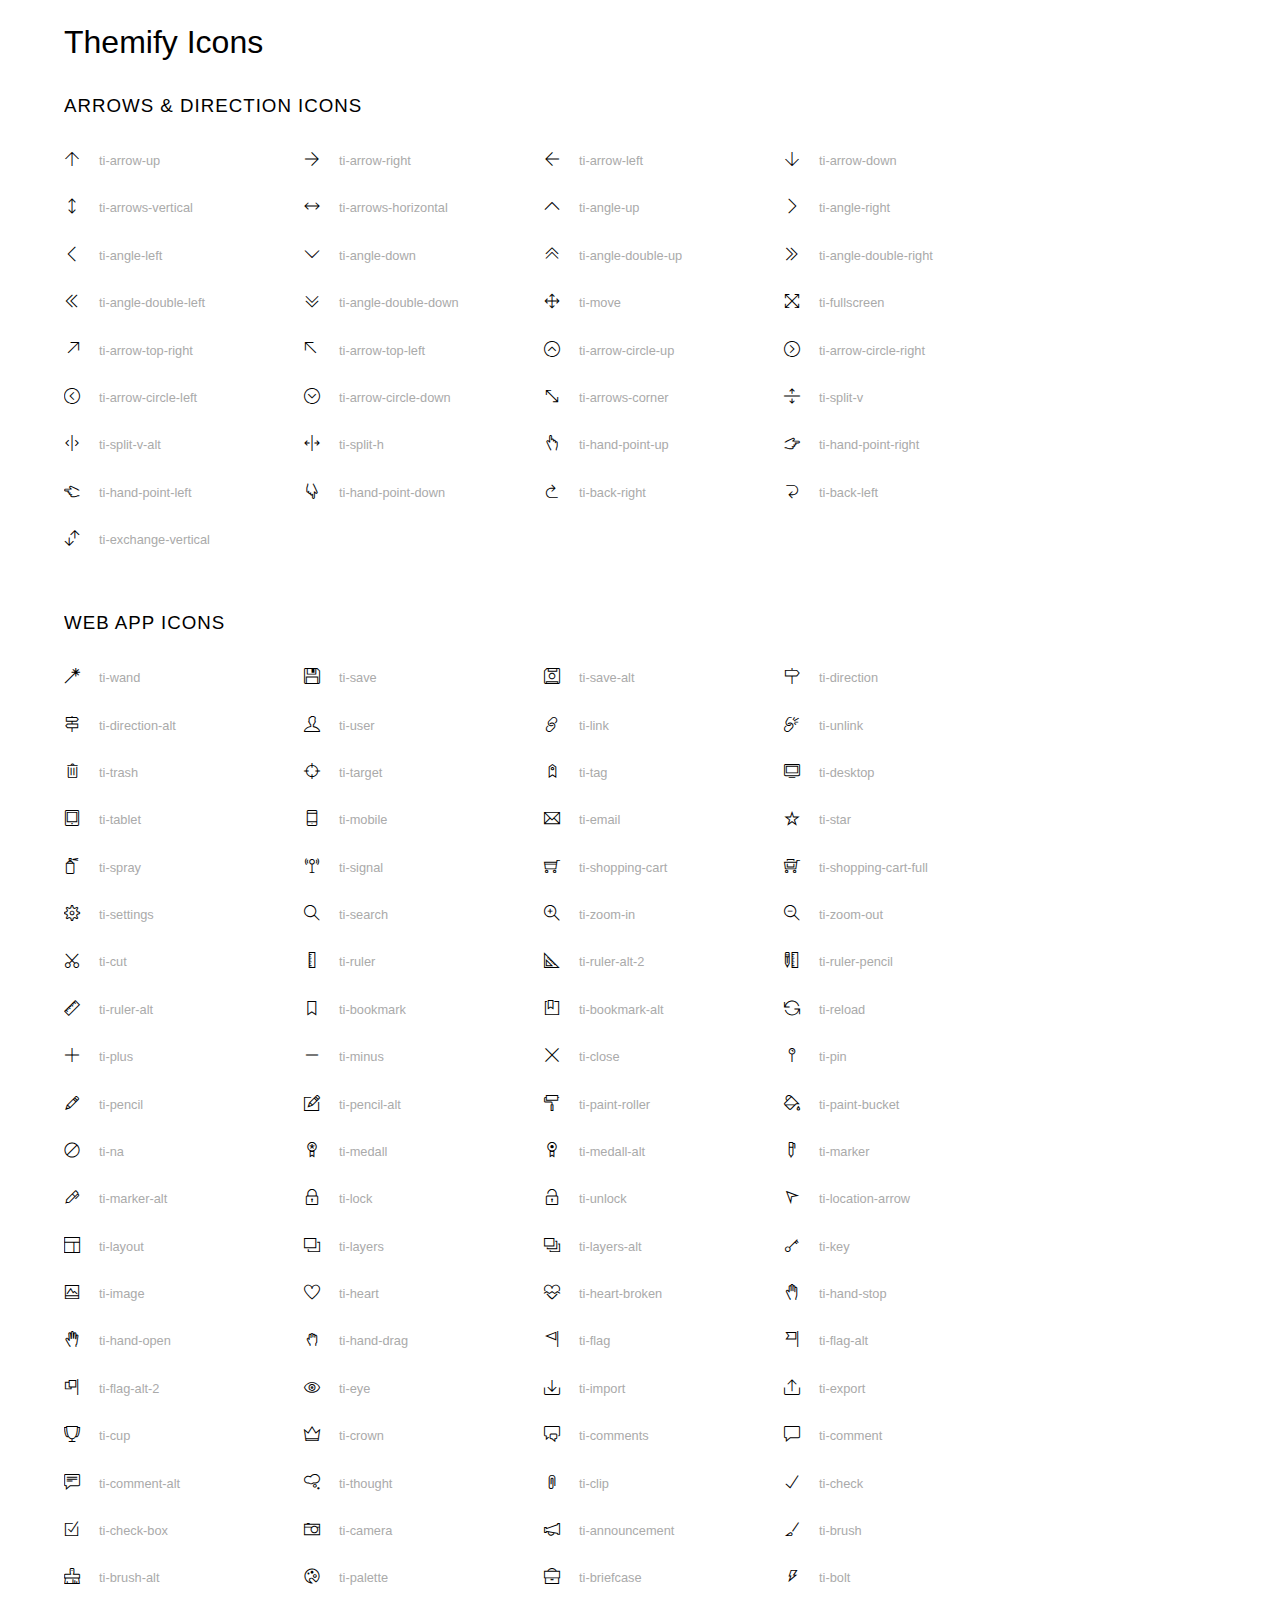
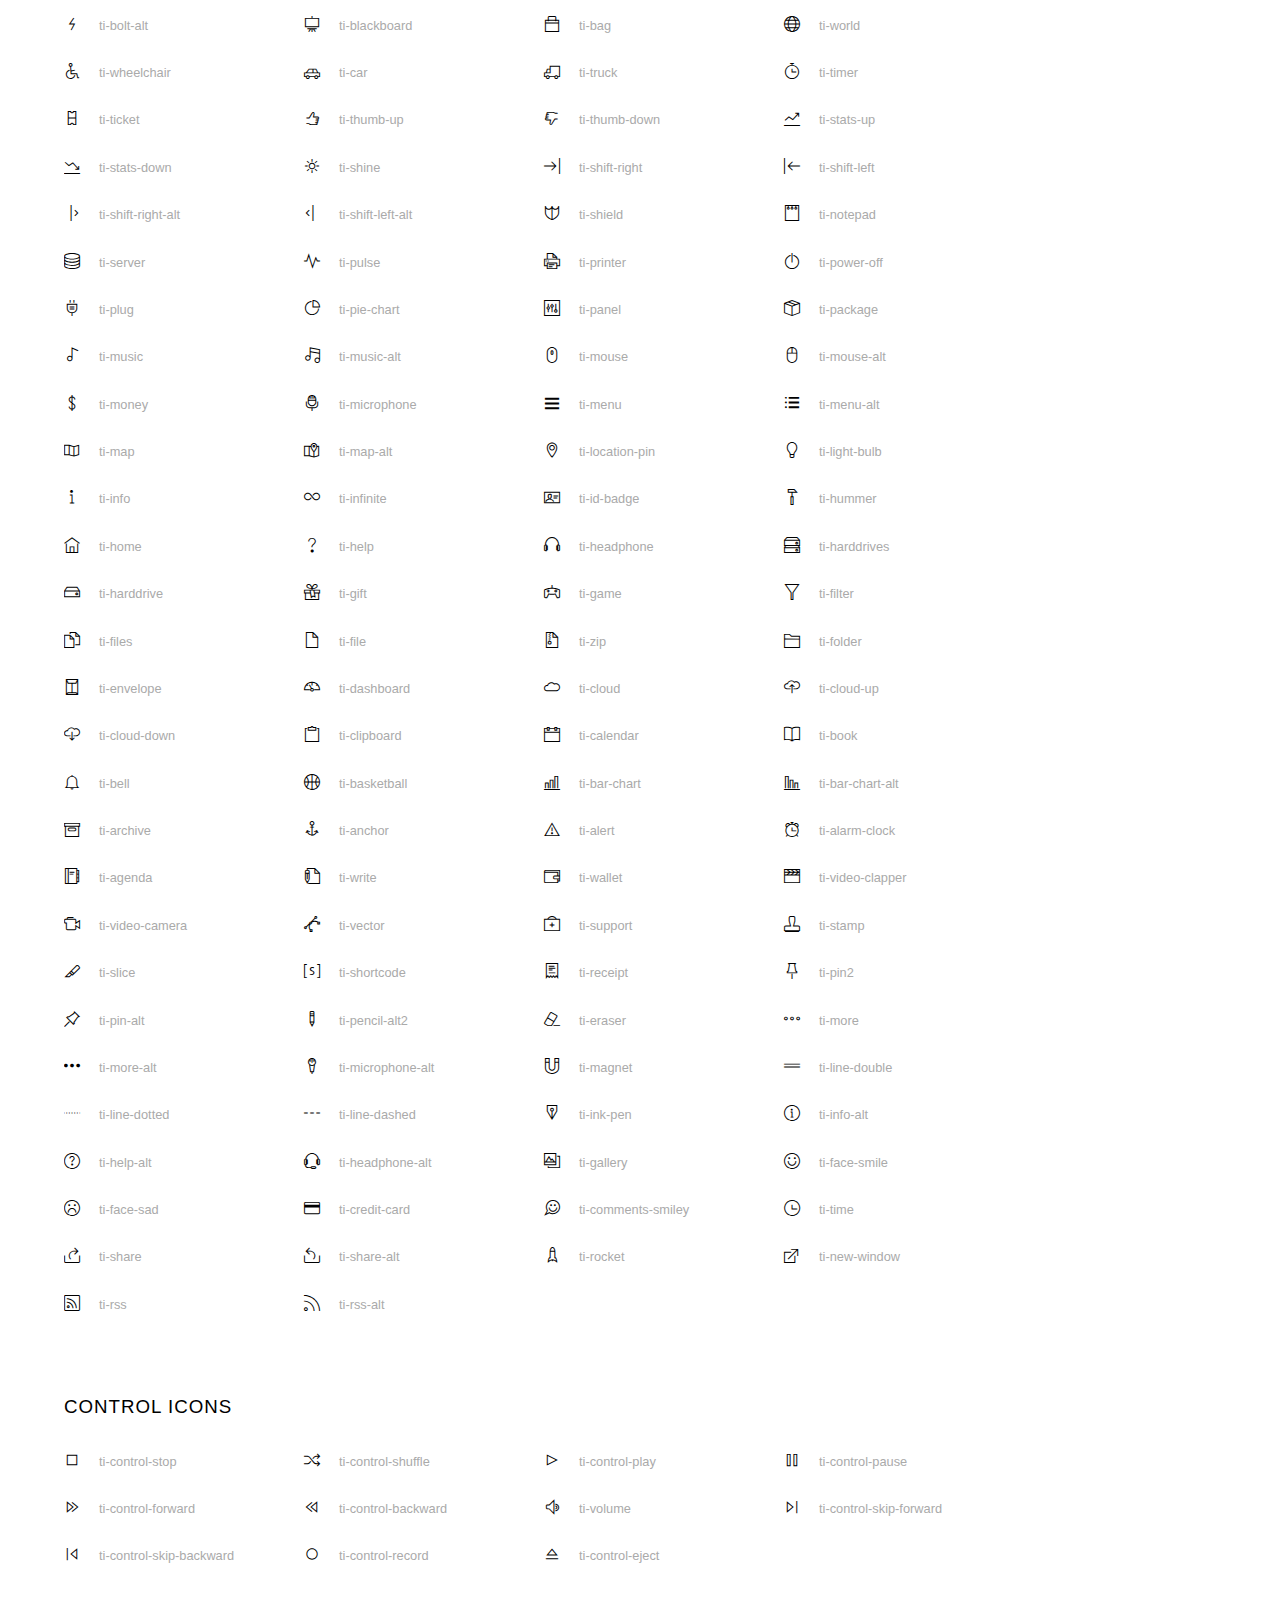
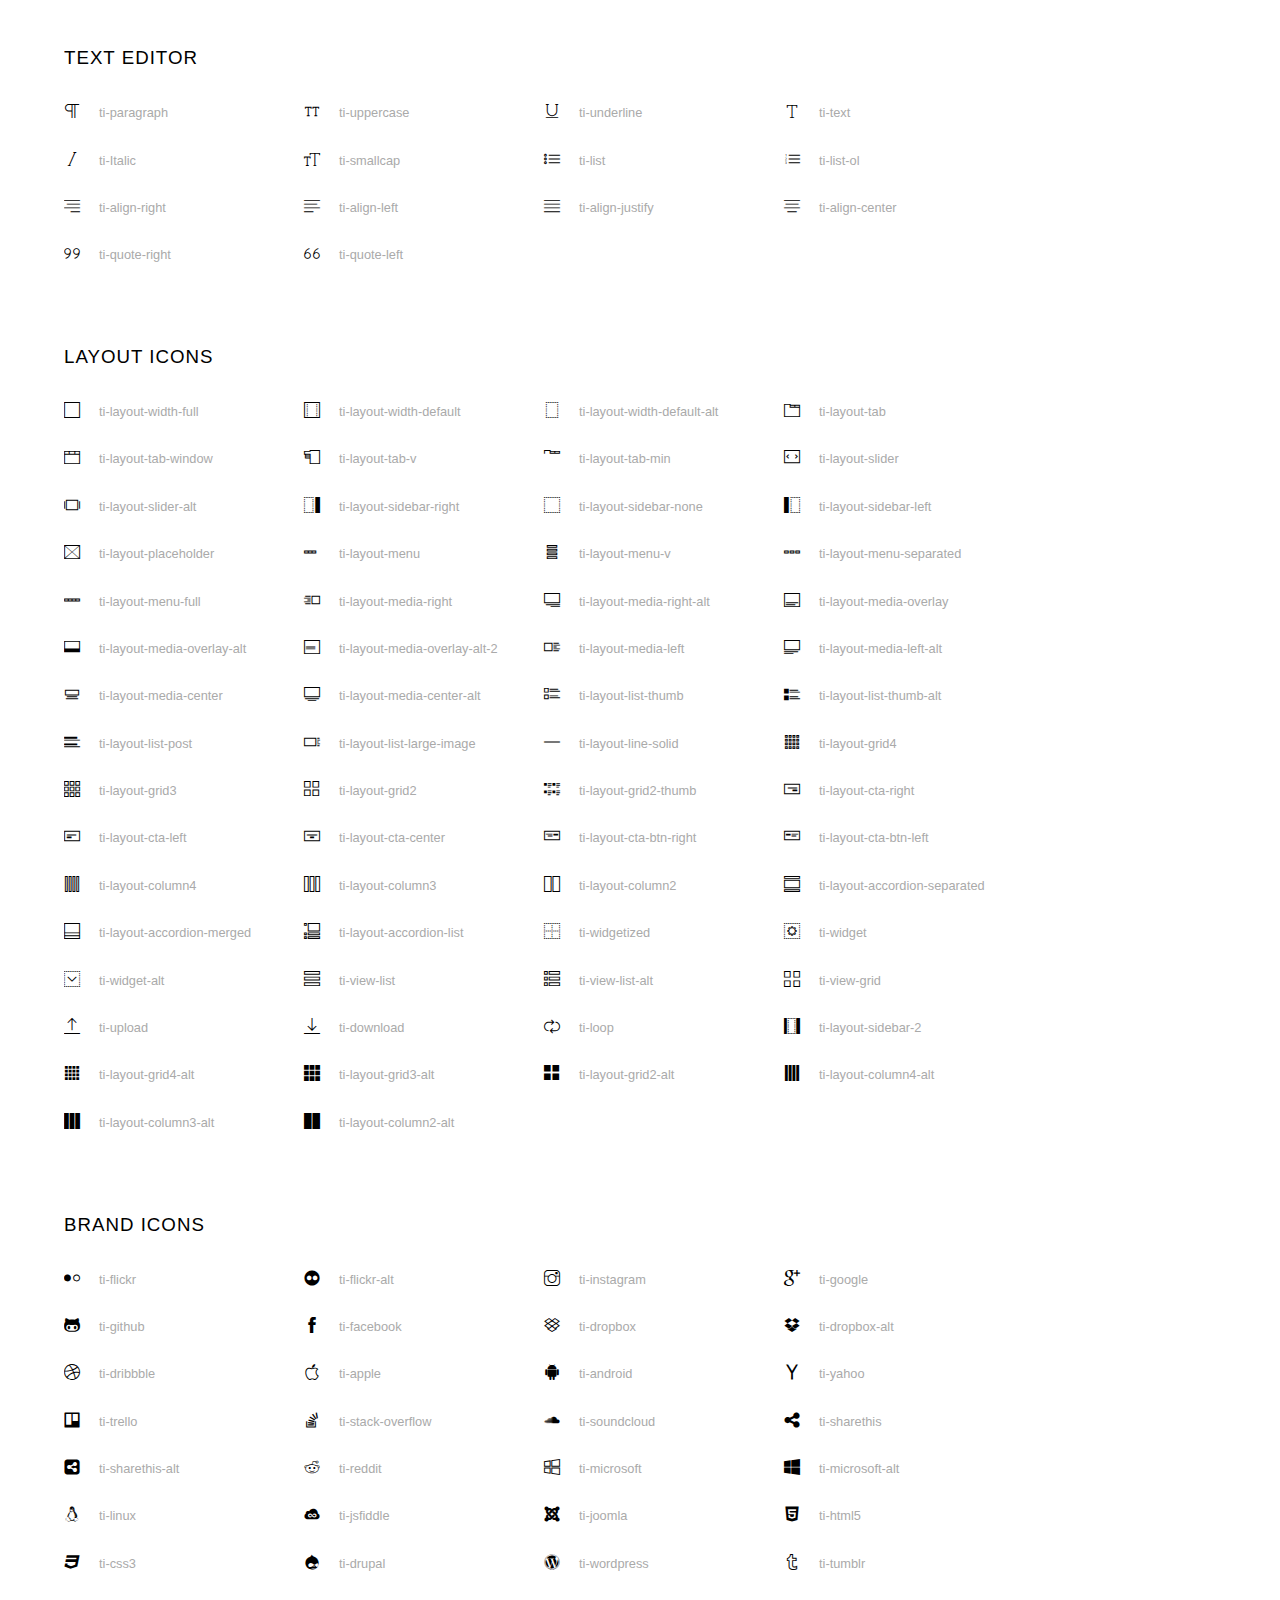
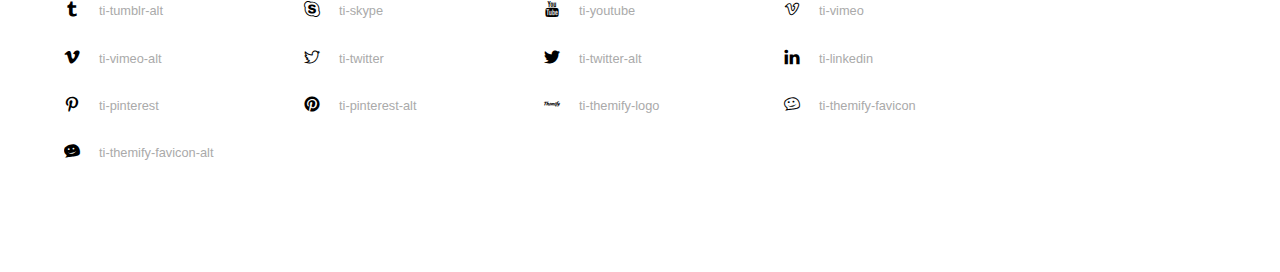
<file: static/themify-icons/index.html>
<!doctype html>
<html>
<head>
	<meta charset="utf-8">
	<title>Themify Icon Font</title>
	<meta name="viewport" content="width=device-width">
	<link rel="stylesheet" href="demo-files/demo.css">
	<link rel="stylesheet" href="themify-icons.css">
	<!--[if lt IE 8]><!-->
	<link rel="stylesheet" href="ie7/ie7.css">
	<!--<![endif]-->
</head>
<body>
	<h1>Themify Icons</h1>

	<div class="icon-section">

		<div class="icon-section">
			<h3>Arrows &amp; Direction Icons </h3>

			<div class="icon-container">
				<span class="ti-arrow-up"></span><span class="icon-name"> ti-arrow-up</span>
			</div>
			<div class="icon-container">
				<span class="ti-arrow-right"></span><span class="icon-name"> ti-arrow-right</span>
			</div>
			<div class="icon-container">
				<span class="ti-arrow-left"></span><span class="icon-name"> ti-arrow-left</span>
			</div>
			<div class="icon-container">
				<span class="ti-arrow-down"></span><span class="icon-name"> ti-arrow-down</span>
			</div>
			<div class="icon-container">
				<span class="ti-arrows-vertical"></span><span class="icon-name"> ti-arrows-vertical</span>
			</div>
			<div class="icon-container">
				<span class="ti-arrows-horizontal"></span><span class="icon-name"> ti-arrows-horizontal</span>
			</div>
			<div class="icon-container">
				<span class="ti-angle-up"></span><span class="icon-name"> ti-angle-up</span>
			</div>
			<div class="icon-container">
				<span class="ti-angle-right"></span><span class="icon-name"> ti-angle-right</span>
			</div>
			<div class="icon-container">
				<span class="ti-angle-left"></span><span class="icon-name"> ti-angle-left</span>
			</div>
			<div class="icon-container">
				<span class="ti-angle-down"></span><span class="icon-name"> ti-angle-down</span>
			</div>	
			<div class="icon-container">
				<span class="ti-angle-double-up"></span><span class="icon-name"> ti-angle-double-up</span>
			</div>
			<div class="icon-container">
				<span class="ti-angle-double-right"></span><span class="icon-name"> ti-angle-double-right</span>
			</div>
			<div class="icon-container">
				<span class="ti-angle-double-left"></span><span class="icon-name"> ti-angle-double-left</span>
			</div>
			<div class="icon-container">
				<span class="ti-angle-double-down"></span><span class="icon-name"> ti-angle-double-down</span>
			</div>					
			<div class="icon-container">
				<span class="ti-move"></span><span class="icon-name"> ti-move</span>
			</div>
			<div class="icon-container">
				<span class="ti-fullscreen"></span><span class="icon-name"> ti-fullscreen</span>
			</div>
			<div class="icon-container">
				<span class="ti-arrow-top-right"></span><span class="icon-name"> ti-arrow-top-right</span>
			</div>
			<div class="icon-container">
				<span class="ti-arrow-top-left"></span><span class="icon-name"> ti-arrow-top-left</span>
			</div>
			<div class="icon-container">
				<span class="ti-arrow-circle-up"></span><span class="icon-name"> ti-arrow-circle-up</span>
			</div>
			<div class="icon-container">
				<span class="ti-arrow-circle-right"></span><span class="icon-name"> ti-arrow-circle-right</span>
			</div>
			<div class="icon-container">
				<span class="ti-arrow-circle-left"></span><span class="icon-name"> ti-arrow-circle-left</span>
			</div>
			<div class="icon-container">
				<span class="ti-arrow-circle-down"></span><span class="icon-name"> ti-arrow-circle-down</span>
			</div>
			<div class="icon-container">
				<span class="ti-arrows-corner"></span><span class="icon-name"> ti-arrows-corner</span>
			</div>
			<div class="icon-container">
				<span class="ti-split-v"></span><span class="icon-name"> ti-split-v</span>
			</div>

			<div class="icon-container">
				<span class="ti-split-v-alt"></span><span class="icon-name"> ti-split-v-alt</span>
			</div>
			<div class="icon-container">
				<span class="ti-split-h"></span><span class="icon-name"> ti-split-h</span>
			</div>
			<div class="icon-container">
				<span class="ti-hand-point-up"></span><span class="icon-name"> ti-hand-point-up</span>
			</div>
			<div class="icon-container">
				<span class="ti-hand-point-right"></span><span class="icon-name"> ti-hand-point-right</span>
			</div>
			<div class="icon-container">
				<span class="ti-hand-point-left"></span><span class="icon-name"> ti-hand-point-left</span>
			</div>
			<div class="icon-container">
				<span class="ti-hand-point-down"></span><span class="icon-name"> ti-hand-point-down</span>
			</div>
			<div class="icon-container">
				<span class="ti-back-right"></span><span class="icon-name"> ti-back-right</span>
			</div>
			<div class="icon-container">
				<span class="ti-back-left"></span><span class="icon-name"> ti-back-left</span>
			</div>
			<div class="icon-container">
				<span class="ti-exchange-vertical"></span><span class="icon-name"> ti-exchange-vertical</span>
			</div>

		</div> <!-- Arrows Icons -->



		<h3>Web App Icons</h3>
		
		<div class="icon-section">

			<div class="icon-container">
				<span class="ti-wand"></span><span class="icon-name"> ti-wand</span>
			</div>
			<div class="icon-container">
				<span class="ti-save"></span><span class="icon-name"> ti-save</span>
			</div>
			<div class="icon-container">
				<span class="ti-save-alt"></span><span class="icon-name"> ti-save-alt</span>
			</div>

			<div class="icon-container">
				<span class="ti-direction"></span><span class="icon-name"> ti-direction</span>
			</div>
			<div class="icon-container">
				<span class="ti-direction-alt"></span><span class="icon-name"> ti-direction-alt</span>
			</div>
			<div class="icon-container">
				<span class="ti-user"></span><span class="icon-name"> ti-user</span>
			</div>
			<div class="icon-container">
				<span class="ti-link"></span><span class="icon-name"> ti-link</span>
			</div>
			<div class="icon-container">
				<span class="ti-unlink"></span><span class="icon-name"> ti-unlink</span>
			</div>
			<div class="icon-container">
				<span class="ti-trash"></span><span class="icon-name"> ti-trash</span>
			</div>
			<div class="icon-container">
				<span class="ti-target"></span><span class="icon-name"> ti-target</span>
			</div>
			<div class="icon-container">
				<span class="ti-tag"></span><span class="icon-name"> ti-tag</span>
			</div>
			<div class="icon-container">
				<span class="ti-desktop"></span><span class="icon-name"> ti-desktop</span>
			</div>
			<div class="icon-container">
				<span class="ti-tablet"></span><span class="icon-name"> ti-tablet</span>
			</div>
			<div class="icon-container">
				<span class="ti-mobile"></span><span class="icon-name"> ti-mobile</span>
			</div>
			<div class="icon-container">
				<span class="ti-email"></span><span class="icon-name"> ti-email</span>
			</div>	
			<div class="icon-container">
				<span class="ti-star"></span><span class="icon-name"> ti-star</span>
			</div>
			<div class="icon-container">
				<span class="ti-spray"></span><span class="icon-name"> ti-spray</span>
			</div>
			<div class="icon-container">
				<span class="ti-signal"></span><span class="icon-name"> ti-signal</span>
			</div>
			<div class="icon-container">
				<span class="ti-shopping-cart"></span><span class="icon-name"> ti-shopping-cart</span>
			</div>
			<div class="icon-container">
				<span class="ti-shopping-cart-full"></span><span class="icon-name"> ti-shopping-cart-full</span>
			</div>
			<div class="icon-container">
				<span class="ti-settings"></span><span class="icon-name"> ti-settings</span>
			</div>
			<div class="icon-container">
				<span class="ti-search"></span><span class="icon-name"> ti-search</span>
			</div>
			<div class="icon-container">
				<span class="ti-zoom-in"></span><span class="icon-name"> ti-zoom-in</span>
			</div>
			<div class="icon-container">
				<span class="ti-zoom-out"></span><span class="icon-name"> ti-zoom-out</span>
			</div>
			<div class="icon-container">
				<span class="ti-cut"></span><span class="icon-name"> ti-cut</span>
			</div>
			<div class="icon-container">
				<span class="ti-ruler"></span><span class="icon-name"> ti-ruler</span>
			</div>
			<div class="icon-container">
				<span class="ti-ruler-alt-2"></span><span class="icon-name"> ti-ruler-alt-2</span>
			</div>			
			<div class="icon-container">
				<span class="ti-ruler-pencil"></span><span class="icon-name"> ti-ruler-pencil</span>
			</div>
			<div class="icon-container">
				<span class="ti-ruler-alt"></span><span class="icon-name"> ti-ruler-alt</span>
			</div>
			<div class="icon-container">
				<span class="ti-bookmark"></span><span class="icon-name"> ti-bookmark</span>
			</div>
			<div class="icon-container">
				<span class="ti-bookmark-alt"></span><span class="icon-name"> ti-bookmark-alt</span>
			</div>
			<div class="icon-container">
				<span class="ti-reload"></span><span class="icon-name"> ti-reload</span>
			</div>
			<div class="icon-container">
				<span class="ti-plus"></span><span class="icon-name"> ti-plus</span>
			</div>
			<div class="icon-container">
				<span class="ti-minus"></span><span class="icon-name"> ti-minus</span>
			</div>
			<div class="icon-container">
				<span class="ti-close"></span><span class="icon-name"> ti-close</span>
			</div>			
			<div class="icon-container">
				<span class="ti-pin"></span><span class="icon-name"> ti-pin</span>
			</div>
			<div class="icon-container">
				<span class="ti-pencil"></span><span class="icon-name"> ti-pencil</span>
			</div>
					
		  	<div class="icon-container">
				<span class="ti-pencil-alt"></span><span class="icon-name"> ti-pencil-alt</span>
			</div>
			<div class="icon-container">
				<span class="ti-paint-roller"></span><span class="icon-name"> ti-paint-roller</span>
			</div>
			<div class="icon-container">
				<span class="ti-paint-bucket"></span><span class="icon-name"> ti-paint-bucket</span>
			</div>
			<div class="icon-container">
				<span class="ti-na"></span><span class="icon-name"> ti-na</span>
			</div>
			<div class="icon-container">
				<span class="ti-medall"></span><span class="icon-name"> ti-medall</span>
			</div>
			<div class="icon-container">
				<span class="ti-medall-alt"></span><span class="icon-name"> ti-medall-alt</span>
			</div>
			<div class="icon-container">
				<span class="ti-marker"></span><span class="icon-name"> ti-marker</span>
			</div>
			<div class="icon-container">
				<span class="ti-marker-alt"></span><span class="icon-name"> ti-marker-alt</span>
			</div>

			<div class="icon-container">
				<span class="ti-lock"></span><span class="icon-name"> ti-lock</span>
			</div>
			<div class="icon-container">
				<span class="ti-unlock"></span><span class="icon-name"> ti-unlock</span>
			</div>
			<div class="icon-container">
				<span class="ti-location-arrow"></span><span class="icon-name"> ti-location-arrow</span>
			</div>
			<div class="icon-container">
				<span class="ti-layout"></span><span class="icon-name"> ti-layout</span>
			</div>
			<div class="icon-container">
				<span class="ti-layers"></span><span class="icon-name"> ti-layers</span>
			</div>
			<div class="icon-container">
				<span class="ti-layers-alt"></span><span class="icon-name"> ti-layers-alt</span>
			</div>
			<div class="icon-container">
				<span class="ti-key"></span><span class="icon-name"> ti-key</span>
			</div>
			<div class="icon-container">
				<span class="ti-image"></span><span class="icon-name"> ti-image</span>
			</div>
			<div class="icon-container">
				<span class="ti-heart"></span><span class="icon-name"> ti-heart</span>
			</div>
			<div class="icon-container">
				<span class="ti-heart-broken"></span><span class="icon-name"> ti-heart-broken</span>
			</div>
			<div class="icon-container">
				<span class="ti-hand-stop"></span><span class="icon-name"> ti-hand-stop</span>
			</div>
			<div class="icon-container">
				<span class="ti-hand-open"></span><span class="icon-name"> ti-hand-open</span>
			</div>
			<div class="icon-container">
				<span class="ti-hand-drag"></span><span class="icon-name"> ti-hand-drag</span>
			</div>
			<div class="icon-container">
				<span class="ti-flag"></span><span class="icon-name"> ti-flag</span>
			</div>
			<div class="icon-container">
				<span class="ti-flag-alt"></span><span class="icon-name"> ti-flag-alt</span>
			</div>
			<div class="icon-container">
				<span class="ti-flag-alt-2"></span><span class="icon-name"> ti-flag-alt-2</span>
			</div>
			<div class="icon-container">
				<span class="ti-eye"></span><span class="icon-name"> ti-eye</span>
			</div>
			<div class="icon-container">
				<span class="ti-import"></span><span class="icon-name"> ti-import</span>
			</div>			
			<div class="icon-container">
				<span class="ti-export"></span><span class="icon-name"> ti-export</span>
			</div>
			<div class="icon-container">
				<span class="ti-cup"></span><span class="icon-name"> ti-cup</span>
			</div>
			<div class="icon-container">
				<span class="ti-crown"></span><span class="icon-name"> ti-crown</span>
			</div>
			<div class="icon-container">
				<span class="ti-comments"></span><span class="icon-name"> ti-comments</span>
			</div>
			<div class="icon-container">
				<span class="ti-comment"></span><span class="icon-name"> ti-comment</span>
			</div>
			<div class="icon-container">
				<span class="ti-comment-alt"></span><span class="icon-name"> ti-comment-alt</span>
			</div>
			<div class="icon-container">
				<span class="ti-thought"></span><span class="icon-name"> ti-thought</span>
			</div>			
			<div class="icon-container">
				<span class="ti-clip"></span><span class="icon-name"> ti-clip</span>
			</div>

			<div class="icon-container">
				<span class="ti-check"></span><span class="icon-name"> ti-check</span>
			</div>
			<div class="icon-container">
				<span class="ti-check-box"></span><span class="icon-name"> ti-check-box</span>
			</div>
			<div class="icon-container">
				<span class="ti-camera"></span><span class="icon-name"> ti-camera</span>
			</div>
			<div class="icon-container">
				<span class="ti-announcement"></span><span class="icon-name"> ti-announcement</span>
			</div>
			<div class="icon-container">
				<span class="ti-brush"></span><span class="icon-name"> ti-brush</span>
			</div>
			<div class="icon-container">
				<span class="ti-brush-alt"></span><span class="icon-name"> ti-brush-alt</span>
			</div>
			<div class="icon-container">
				<span class="ti-palette"></span><span class="icon-name"> ti-palette</span>
			</div>			
			<div class="icon-container">
				<span class="ti-briefcase"></span><span class="icon-name"> ti-briefcase</span>
			</div>
			<div class="icon-container">
				<span class="ti-bolt"></span><span class="icon-name"> ti-bolt</span>
			</div>
			<div class="icon-container">
				<span class="ti-bolt-alt"></span><span class="icon-name"> ti-bolt-alt</span>
			</div>
			<div class="icon-container">
				<span class="ti-blackboard"></span><span class="icon-name"> ti-blackboard</span>
			</div>
			<div class="icon-container">
				<span class="ti-bag"></span><span class="icon-name"> ti-bag</span>
			</div>
			<div class="icon-container">
				<span class="ti-world"></span><span class="icon-name"> ti-world</span>
			</div>
			<div class="icon-container">
				<span class="ti-wheelchair"></span><span class="icon-name"> ti-wheelchair</span>
			</div>
			<div class="icon-container">
				<span class="ti-car"></span><span class="icon-name"> ti-car</span>
			</div>
			<div class="icon-container">
				<span class="ti-truck"></span><span class="icon-name"> ti-truck</span>
			</div>
			<div class="icon-container">
				<span class="ti-timer"></span><span class="icon-name"> ti-timer</span>
			</div>
			<div class="icon-container">
				<span class="ti-ticket"></span><span class="icon-name"> ti-ticket</span>
			</div>
			<div class="icon-container">
				<span class="ti-thumb-up"></span><span class="icon-name"> ti-thumb-up</span>
			</div>
			<div class="icon-container">
				<span class="ti-thumb-down"></span><span class="icon-name"> ti-thumb-down</span>
			</div>

			<div class="icon-container">
				<span class="ti-stats-up"></span><span class="icon-name"> ti-stats-up</span>
			</div>
			<div class="icon-container">
				<span class="ti-stats-down"></span><span class="icon-name"> ti-stats-down</span>
			</div>
			<div class="icon-container">
				<span class="ti-shine"></span><span class="icon-name"> ti-shine</span>
			</div>
			<div class="icon-container">
				<span class="ti-shift-right"></span><span class="icon-name"> ti-shift-right</span>
			</div>
			<div class="icon-container">
				<span class="ti-shift-left"></span><span class="icon-name"> ti-shift-left</span>
			</div>

			<div class="icon-container">
				<span class="ti-shift-right-alt"></span><span class="icon-name"> ti-shift-right-alt</span>
			</div>
			<div class="icon-container">
				<span class="ti-shift-left-alt"></span><span class="icon-name"> ti-shift-left-alt</span>
			</div>
			<div class="icon-container">
				<span class="ti-shield"></span><span class="icon-name"> ti-shield</span>
			</div>
			<div class="icon-container">
				<span class="ti-notepad"></span><span class="icon-name"> ti-notepad</span>
			</div>
			<div class="icon-container">
				<span class="ti-server"></span><span class="icon-name"> ti-server</span>
			</div>

			<div class="icon-container">
				<span class="ti-pulse"></span><span class="icon-name"> ti-pulse</span>
			</div>
			<div class="icon-container">
				<span class="ti-printer"></span><span class="icon-name"> ti-printer</span>
			</div>
			<div class="icon-container">
				<span class="ti-power-off"></span><span class="icon-name"> ti-power-off</span>
			</div>
			<div class="icon-container">
				<span class="ti-plug"></span><span class="icon-name"> ti-plug</span>
			</div>
			<div class="icon-container">
				<span class="ti-pie-chart"></span><span class="icon-name"> ti-pie-chart</span>
			</div>

			<div class="icon-container">
				<span class="ti-panel"></span><span class="icon-name"> ti-panel</span>
			</div>
			<div class="icon-container">
				<span class="ti-package"></span><span class="icon-name"> ti-package</span>
			</div>
			<div class="icon-container">
				<span class="ti-music"></span><span class="icon-name"> ti-music</span>
			</div>
			<div class="icon-container">
				<span class="ti-music-alt"></span><span class="icon-name"> ti-music-alt</span>
			</div>
			<div class="icon-container">
				<span class="ti-mouse"></span><span class="icon-name"> ti-mouse</span>
			</div>
			<div class="icon-container">
				<span class="ti-mouse-alt"></span><span class="icon-name"> ti-mouse-alt</span>
			</div>
			<div class="icon-container">
				<span class="ti-money"></span><span class="icon-name"> ti-money</span>
			</div>
			<div class="icon-container">
				<span class="ti-microphone"></span><span class="icon-name"> ti-microphone</span>
			</div>
			<div class="icon-container">
				<span class="ti-menu"></span><span class="icon-name"> ti-menu</span>
			</div>
			<div class="icon-container">
				<span class="ti-menu-alt"></span><span class="icon-name"> ti-menu-alt</span>
			</div>
			<div class="icon-container">
				<span class="ti-map"></span><span class="icon-name"> ti-map</span>
			</div>
			<div class="icon-container">
				<span class="ti-map-alt"></span><span class="icon-name"> ti-map-alt</span>
			</div>

			<div class="icon-container">
				<span class="ti-location-pin"></span><span class="icon-name"> ti-location-pin</span>
			</div>

			<div class="icon-container">
				<span class="ti-light-bulb"></span><span class="icon-name"> ti-light-bulb</span>
			</div>
			<div class="icon-container">
				<span class="ti-info"></span><span class="icon-name"> ti-info</span>
			</div>
			<div class="icon-container">
				<span class="ti-infinite"></span><span class="icon-name"> ti-infinite</span>
			</div>
			<div class="icon-container">
				<span class="ti-id-badge"></span><span class="icon-name"> ti-id-badge</span>
			</div>
			<div class="icon-container">
				<span class="ti-hummer"></span><span class="icon-name"> ti-hummer</span>
			</div>
			<div class="icon-container">
				<span class="ti-home"></span><span class="icon-name"> ti-home</span>
			</div>
			<div class="icon-container">
				<span class="ti-help"></span><span class="icon-name"> ti-help</span>
			</div>
			<div class="icon-container">
				<span class="ti-headphone"></span><span class="icon-name"> ti-headphone</span>
			</div>
			<div class="icon-container">
				<span class="ti-harddrives"></span><span class="icon-name"> ti-harddrives</span>
			</div>
			<div class="icon-container">
				<span class="ti-harddrive"></span><span class="icon-name"> ti-harddrive</span>
			</div>
			<div class="icon-container">
				<span class="ti-gift"></span><span class="icon-name"> ti-gift</span>
			</div>
			<div class="icon-container">
				<span class="ti-game"></span><span class="icon-name"> ti-game</span>
			</div>
			<div class="icon-container">
				<span class="ti-filter"></span><span class="icon-name"> ti-filter</span>
			</div>
			<div class="icon-container">
				<span class="ti-files"></span><span class="icon-name"> ti-files</span>
			</div>
			<div class="icon-container">
				<span class="ti-file"></span><span class="icon-name"> ti-file</span>
			</div>
			<div class="icon-container">
				<span class="ti-zip"></span><span class="icon-name"> ti-zip</span>
			</div>
			<div class="icon-container">
				<span class="ti-folder"></span><span class="icon-name"> ti-folder</span>
			</div>			
			<div class="icon-container">
				<span class="ti-envelope"></span><span class="icon-name"> ti-envelope</span>
			</div>


			<div class="icon-container">
				<span class="ti-dashboard"></span><span class="icon-name"> ti-dashboard</span>
			</div>
			<div class="icon-container">
				<span class="ti-cloud"></span><span class="icon-name"> ti-cloud</span>
			</div>
			<div class="icon-container">
				<span class="ti-cloud-up"></span><span class="icon-name"> ti-cloud-up</span>
			</div>
			<div class="icon-container">
				<span class="ti-cloud-down"></span><span class="icon-name"> ti-cloud-down</span>
			</div>
			<div class="icon-container">
				<span class="ti-clipboard"></span><span class="icon-name"> ti-clipboard</span>
			</div>
			<div class="icon-container">
				<span class="ti-calendar"></span><span class="icon-name"> ti-calendar</span>
			</div>
			<div class="icon-container">
				<span class="ti-book"></span><span class="icon-name"> ti-book</span>
			</div>
			<div class="icon-container">
				<span class="ti-bell"></span><span class="icon-name"> ti-bell</span>
			</div>
			<div class="icon-container">
				<span class="ti-basketball"></span><span class="icon-name"> ti-basketball</span>
			</div>
			<div class="icon-container">
				<span class="ti-bar-chart"></span><span class="icon-name"> ti-bar-chart</span>
			</div>
			<div class="icon-container">
				<span class="ti-bar-chart-alt"></span><span class="icon-name"> ti-bar-chart-alt</span>
			</div>


			<div class="icon-container">
				<span class="ti-archive"></span><span class="icon-name"> ti-archive</span>
			</div>
			<div class="icon-container">
				<span class="ti-anchor"></span><span class="icon-name"> ti-anchor</span>
			</div>

			<div class="icon-container">
				<span class="ti-alert"></span><span class="icon-name"> ti-alert</span>
			</div>
			<div class="icon-container">
				<span class="ti-alarm-clock"></span><span class="icon-name"> ti-alarm-clock</span>
			</div>
			<div class="icon-container">
				<span class="ti-agenda"></span><span class="icon-name"> ti-agenda</span>
			</div>
			<div class="icon-container">
				<span class="ti-write"></span><span class="icon-name"> ti-write</span>
			</div>

			<div class="icon-container">
				<span class="ti-wallet"></span><span class="icon-name"> ti-wallet</span>
			</div>
			<div class="icon-container">
				<span class="ti-video-clapper"></span><span class="icon-name"> ti-video-clapper</span>
			</div>
			<div class="icon-container">
				<span class="ti-video-camera"></span><span class="icon-name"> ti-video-camera</span>
			</div>
			<div class="icon-container">
				<span class="ti-vector"></span><span class="icon-name"> ti-vector</span>
			</div>

			<div class="icon-container">
				<span class="ti-support"></span><span class="icon-name"> ti-support</span>
			</div>
			<div class="icon-container">
				<span class="ti-stamp"></span><span class="icon-name"> ti-stamp</span>
			</div>
			<div class="icon-container">
				<span class="ti-slice"></span><span class="icon-name"> ti-slice</span>
			</div>
			<div class="icon-container">
				<span class="ti-shortcode"></span><span class="icon-name"> ti-shortcode</span>
			</div>
			<div class="icon-container">
				<span class="ti-receipt"></span><span class="icon-name"> ti-receipt</span>
			</div>
			<div class="icon-container">
				<span class="ti-pin2"></span><span class="icon-name"> ti-pin2</span>
			</div>
			<div class="icon-container">
				<span class="ti-pin-alt"></span><span class="icon-name"> ti-pin-alt</span>
			</div>
			<div class="icon-container">
				<span class="ti-pencil-alt2"></span><span class="icon-name"> ti-pencil-alt2</span>
			</div>
			<div class="icon-container">
				<span class="ti-eraser"></span><span class="icon-name"> ti-eraser</span>
			</div>			
			<div class="icon-container">
				<span class="ti-more"></span><span class="icon-name"> ti-more</span>
			</div>
			<div class="icon-container">
				<span class="ti-more-alt"></span><span class="icon-name"> ti-more-alt</span>
			</div>
			<div class="icon-container">
				<span class="ti-microphone-alt"></span><span class="icon-name"> ti-microphone-alt</span>
			</div>
			<div class="icon-container">
				<span class="ti-magnet"></span><span class="icon-name"> ti-magnet</span>
			</div>
			<div class="icon-container">
				<span class="ti-line-double"></span><span class="icon-name"> ti-line-double</span>
			</div>
			<div class="icon-container">
				<span class="ti-line-dotted"></span><span class="icon-name"> ti-line-dotted</span>
			</div>
			<div class="icon-container">
				<span class="ti-line-dashed"></span><span class="icon-name"> ti-line-dashed</span>
			</div>

			<div class="icon-container">
				<span class="ti-ink-pen"></span><span class="icon-name"> ti-ink-pen</span>
			</div>
			<div class="icon-container">
				<span class="ti-info-alt"></span><span class="icon-name"> ti-info-alt</span>
			</div>
			<div class="icon-container">
				<span class="ti-help-alt"></span><span class="icon-name"> ti-help-alt</span>
			</div>
			<div class="icon-container">
				<span class="ti-headphone-alt"></span><span class="icon-name"> ti-headphone-alt</span>
			</div>

			<div class="icon-container">
				<span class="ti-gallery"></span><span class="icon-name"> ti-gallery</span>
			</div>
			<div class="icon-container">
				<span class="ti-face-smile"></span><span class="icon-name"> ti-face-smile</span>
			</div>
			<div class="icon-container">
				<span class="ti-face-sad"></span><span class="icon-name"> ti-face-sad</span>
			</div>
			<div class="icon-container">
				<span class="ti-credit-card"></span><span class="icon-name"> ti-credit-card</span>
			</div>
			<div class="icon-container">
				<span class="ti-comments-smiley"></span><span class="icon-name"> ti-comments-smiley</span>
			</div>
			<div class="icon-container">
				<span class="ti-time"></span><span class="icon-name"> ti-time</span>
			</div>
			<div class="icon-container">
				<span class="ti-share"></span><span class="icon-name"> ti-share</span>
			</div>
			<div class="icon-container">
				<span class="ti-share-alt"></span><span class="icon-name"> ti-share-alt</span>
			</div>
			<div class="icon-container">
				<span class="ti-rocket"></span><span class="icon-name"> ti-rocket</span>
			</div>

			<div class="icon-container">
				<span class="ti-new-window"></span><span class="icon-name"> ti-new-window</span>
			</div>

			<div class="icon-container">
				<span class="ti-rss"></span><span class="icon-name"> ti-rss</span>
			</div>

			<div class="icon-container">
				<span class="ti-rss-alt"></span><span class="icon-name"> ti-rss-alt</span>
			</div>
			
		</div><!-- Web App Icons -->


		<div class="icon-section">
			<h3>Control Icons</h3>
			<div class="icon-container">
				<span class="ti-control-stop"></span><span class="icon-name"> ti-control-stop</span>
			</div>
			<div class="icon-container">
				<span class="ti-control-shuffle"></span><span class="icon-name"> ti-control-shuffle</span>
			</div>
			<div class="icon-container">
				<span class="ti-control-play"></span><span class="icon-name"> ti-control-play</span>
			</div>
			<div class="icon-container">
				<span class="ti-control-pause"></span><span class="icon-name"> ti-control-pause</span>
			</div>
			<div class="icon-container">
				<span class="ti-control-forward"></span><span class="icon-name"> ti-control-forward</span>
			</div>
			<div class="icon-container">
				<span class="ti-control-backward"></span><span class="icon-name"> ti-control-backward</span>
			</div>	
			<div class="icon-container">
				<span class="ti-volume"></span><span class="icon-name"> ti-volume</span>
			</div>
			<div class="icon-container">
				<span class="ti-control-skip-forward"></span><span class="icon-name"> ti-control-skip-forward</span>
			</div>
			<div class="icon-container">
				<span class="ti-control-skip-backward"></span><span class="icon-name"> ti-control-skip-backward</span>
			</div>
			<div class="icon-container">
				<span class="ti-control-record"></span><span class="icon-name"> ti-control-record</span>
			</div>
			<div class="icon-container">
				<span class="ti-control-eject"></span><span class="icon-name"> ti-control-eject</span>
			</div>			
		</div> <!-- Control Icons -->


		<div class="icon-section">
			<h3>Text Editor</h3>

			<div class="icon-container">
				<span class="ti-paragraph"></span><span class="icon-name"> ti-paragraph</span>
			</div>
			<div class="icon-container">
				<span class="ti-uppercase"></span><span class="icon-name"> ti-uppercase</span>
			</div>

			<div class="icon-container">
				<span class="ti-underline"></span><span class="icon-name"> ti-underline</span>
			</div>
			<div class="icon-container">
				<span class="ti-text"></span><span class="icon-name"> ti-text</span>
			</div>
			<div class="icon-container">
				<span class="ti-Italic"></span><span class="icon-name"> ti-Italic</span>
			</div>
			<div class="icon-container">
				<span class="ti-smallcap"></span><span class="icon-name"> ti-smallcap</span>
			</div>
			<div class="icon-container">
				<span class="ti-list"></span><span class="icon-name"> ti-list</span>
			</div>
			<div class="icon-container">
				<span class="ti-list-ol"></span><span class="icon-name"> ti-list-ol</span>
			</div>
			<div class="icon-container">
				<span class="ti-align-right"></span><span class="icon-name"> ti-align-right</span>
			</div>
			<div class="icon-container">
				<span class="ti-align-left"></span><span class="icon-name"> ti-align-left</span>
			</div>
			<div class="icon-container">
				<span class="ti-align-justify"></span><span class="icon-name"> ti-align-justify</span>
			</div>
			<div class="icon-container">
				<span class="ti-align-center"></span><span class="icon-name"> ti-align-center</span>
			</div>
			<div class="icon-container">
				<span class="ti-quote-right"></span><span class="icon-name"> ti-quote-right</span>
			</div>
			<div class="icon-container">
				<span class="ti-quote-left"></span><span class="icon-name"> ti-quote-left</span>
			</div>

		</div> <!-- Text Editor -->



		<div class="icon-section">
			<h3>Layout Icons</h3>
			<div class="icon-container">
				<span class="ti-layout-width-full"></span><span class="icon-name"> ti-layout-width-full</span>
			</div>
			<div class="icon-container">
				<span class="ti-layout-width-default"></span><span class="icon-name"> ti-layout-width-default</span>
			</div>
			<div class="icon-container">
				<span class="ti-layout-width-default-alt"></span><span class="icon-name"> ti-layout-width-default-alt</span>
			</div>
			<div class="icon-container">
				<span class="ti-layout-tab"></span><span class="icon-name"> ti-layout-tab</span>
			</div>
			<div class="icon-container">
				<span class="ti-layout-tab-window"></span><span class="icon-name"> ti-layout-tab-window</span>
			</div>
			<div class="icon-container">
				<span class="ti-layout-tab-v"></span><span class="icon-name"> ti-layout-tab-v</span>
			</div>
			<div class="icon-container">
				<span class="ti-layout-tab-min"></span><span class="icon-name"> ti-layout-tab-min</span>
			</div>
			<div class="icon-container">
				<span class="ti-layout-slider"></span><span class="icon-name"> ti-layout-slider</span>
			</div>
			<div class="icon-container">
				<span class="ti-layout-slider-alt"></span><span class="icon-name"> ti-layout-slider-alt</span>
			</div>
			<div class="icon-container">
				<span class="ti-layout-sidebar-right"></span><span class="icon-name"> ti-layout-sidebar-right</span>
			</div>
			<div class="icon-container">
				<span class="ti-layout-sidebar-none"></span><span class="icon-name"> ti-layout-sidebar-none</span>
			</div>
			<div class="icon-container">
				<span class="ti-layout-sidebar-left"></span><span class="icon-name"> ti-layout-sidebar-left</span>
			</div>
			<div class="icon-container">
				<span class="ti-layout-placeholder"></span><span class="icon-name"> ti-layout-placeholder</span>
			</div>
			<div class="icon-container">
				<span class="ti-layout-menu"></span><span class="icon-name"> ti-layout-menu</span>
			</div>
			<div class="icon-container">
				<span class="ti-layout-menu-v"></span><span class="icon-name"> ti-layout-menu-v</span>
			</div>
			<div class="icon-container">
				<span class="ti-layout-menu-separated"></span><span class="icon-name"> ti-layout-menu-separated</span>
			</div>
			<div class="icon-container">
				<span class="ti-layout-menu-full"></span><span class="icon-name"> ti-layout-menu-full</span>
			</div>
			<div class="icon-container">
				<span class="ti-layout-media-right"></span><span class="icon-name"> ti-layout-media-right</span>
			</div>
			<div class="icon-container">
				<span class="ti-layout-media-right-alt"></span><span class="icon-name"> ti-layout-media-right-alt</span>
			</div>
			<div class="icon-container">
				<span class="ti-layout-media-overlay"></span><span class="icon-name"> ti-layout-media-overlay</span>
			</div>
			<div class="icon-container">
				<span class="ti-layout-media-overlay-alt"></span><span class="icon-name"> ti-layout-media-overlay-alt</span>
			</div>
			<div class="icon-container">
				<span class="ti-layout-media-overlay-alt-2"></span><span class="icon-name"> ti-layout-media-overlay-alt-2</span>
			</div>
			<div class="icon-container">
				<span class="ti-layout-media-left"></span><span class="icon-name"> ti-layout-media-left</span>
			</div>
			<div class="icon-container">
				<span class="ti-layout-media-left-alt"></span><span class="icon-name"> ti-layout-media-left-alt</span>
			</div>
			<div class="icon-container">
				<span class="ti-layout-media-center"></span><span class="icon-name"> ti-layout-media-center</span>
			</div>
			<div class="icon-container">
				<span class="ti-layout-media-center-alt"></span><span class="icon-name"> ti-layout-media-center-alt</span>
			</div>
			<div class="icon-container">
				<span class="ti-layout-list-thumb"></span><span class="icon-name"> ti-layout-list-thumb</span>
			</div>
			<div class="icon-container">
				<span class="ti-layout-list-thumb-alt"></span><span class="icon-name"> ti-layout-list-thumb-alt</span>
			</div>
			<div class="icon-container">
				<span class="ti-layout-list-post"></span><span class="icon-name"> ti-layout-list-post</span>
			</div>
			<div class="icon-container">
				<span class="ti-layout-list-large-image"></span><span class="icon-name"> ti-layout-list-large-image</span>
			</div>
			<div class="icon-container">
				<span class="ti-layout-line-solid"></span><span class="icon-name"> ti-layout-line-solid</span>
			</div>
			<div class="icon-container">
				<span class="ti-layout-grid4"></span><span class="icon-name"> ti-layout-grid4</span>
			</div>
			<div class="icon-container">
				<span class="ti-layout-grid3"></span><span class="icon-name"> ti-layout-grid3</span>
			</div>
			<div class="icon-container">
				<span class="ti-layout-grid2"></span><span class="icon-name"> ti-layout-grid2</span>
			</div>
			<div class="icon-container">
				<span class="ti-layout-grid2-thumb"></span><span class="icon-name"> ti-layout-grid2-thumb</span>
			</div>
			<div class="icon-container">
				<span class="ti-layout-cta-right"></span><span class="icon-name"> ti-layout-cta-right</span>
			</div>
			<div class="icon-container">
				<span class="ti-layout-cta-left"></span><span class="icon-name"> ti-layout-cta-left</span>
			</div>
			<div class="icon-container">
				<span class="ti-layout-cta-center"></span><span class="icon-name"> ti-layout-cta-center</span>
			</div>
			<div class="icon-container">
				<span class="ti-layout-cta-btn-right"></span><span class="icon-name"> ti-layout-cta-btn-right</span>
			</div>
			<div class="icon-container">
				<span class="ti-layout-cta-btn-left"></span><span class="icon-name"> ti-layout-cta-btn-left</span>
			</div>
			<div class="icon-container">
				<span class="ti-layout-column4"></span><span class="icon-name"> ti-layout-column4</span>
			</div>
			<div class="icon-container">
				<span class="ti-layout-column3"></span><span class="icon-name"> ti-layout-column3</span>
			</div>
			<div class="icon-container">
				<span class="ti-layout-column2"></span><span class="icon-name"> ti-layout-column2</span>
			</div>
			<div class="icon-container">
				<span class="ti-layout-accordion-separated"></span><span class="icon-name"> ti-layout-accordion-separated</span>
			</div>
			<div class="icon-container">
				<span class="ti-layout-accordion-merged"></span><span class="icon-name"> ti-layout-accordion-merged</span>
			</div>
			<div class="icon-container">
				<span class="ti-layout-accordion-list"></span><span class="icon-name"> ti-layout-accordion-list</span>
			</div>
			<div class="icon-container">
				<span class="ti-widgetized"></span><span class="icon-name"> ti-widgetized</span>
			</div>
			<div class="icon-container">
				<span class="ti-widget"></span><span class="icon-name"> ti-widget</span>
			</div>
			<div class="icon-container">
				<span class="ti-widget-alt"></span><span class="icon-name"> ti-widget-alt</span>
			</div>
			<div class="icon-container">
				<span class="ti-view-list"></span><span class="icon-name"> ti-view-list</span>
			</div>
			<div class="icon-container">
				<span class="ti-view-list-alt"></span><span class="icon-name"> ti-view-list-alt</span>
			</div>
			<div class="icon-container">
				<span class="ti-view-grid"></span><span class="icon-name"> ti-view-grid</span>
			</div>
			<div class="icon-container">
				<span class="ti-upload"></span><span class="icon-name"> ti-upload</span>
			</div>
			<div class="icon-container">
				<span class="ti-download"></span><span class="icon-name"> ti-download</span>
			</div>	
			<div class="icon-container">
				<span class="ti-loop"></span><span class="icon-name"> ti-loop</span>
			</div>
			<div class="icon-container">
				<span class="ti-layout-sidebar-2"></span><span class="icon-name"> ti-layout-sidebar-2</span>
			</div>
			<div class="icon-container">
				<span class="ti-layout-grid4-alt"></span><span class="icon-name"> ti-layout-grid4-alt</span>
			</div>
			<div class="icon-container">
				<span class="ti-layout-grid3-alt"></span><span class="icon-name"> ti-layout-grid3-alt</span>
			</div>
			<div class="icon-container">
				<span class="ti-layout-grid2-alt"></span><span class="icon-name"> ti-layout-grid2-alt</span>
			</div>
			<div class="icon-container">
				<span class="ti-layout-column4-alt"></span><span class="icon-name"> ti-layout-column4-alt</span>
			</div>
			<div class="icon-container">
				<span class="ti-layout-column3-alt"></span><span class="icon-name"> ti-layout-column3-alt</span>
			</div>
			<div class="icon-container">
				<span class="ti-layout-column2-alt"></span><span class="icon-name"> ti-layout-column2-alt</span>
			</div>		


		</div> <!-- Layout Icons -->


		<div class="icon-section">
			<h3>Brand Icons</h3>

			<div class="icon-container">
				<span class="ti-flickr"></span><span class="icon-name"> ti-flickr</span>
			</div>
			<div class="icon-container">
				<span class="ti-flickr-alt"></span><span class="icon-name"> ti-flickr-alt</span>
			</div>			
			<div class="icon-container">
				<span class="ti-instagram"></span><span class="icon-name"> ti-instagram</span>
			</div>
			<div class="icon-container">
				<span class="ti-google"></span><span class="icon-name"> ti-google</span>
			</div>
			<div class="icon-container">
				<span class="ti-github"></span><span class="icon-name"> ti-github</span>
			</div>

			<div class="icon-container">
				<span class="ti-facebook"></span><span class="icon-name"> ti-facebook</span>
			</div>
			<div class="icon-container">
				<span class="ti-dropbox"></span><span class="icon-name"> ti-dropbox</span>
			</div>
			<div class="icon-container">
				<span class="ti-dropbox-alt"></span><span class="icon-name"> ti-dropbox-alt</span>
			</div>
			<div class="icon-container">
				<span class="ti-dribbble"></span><span class="icon-name"> ti-dribbble</span>
			</div>
			<div class="icon-container">
				<span class="ti-apple"></span><span class="icon-name"> ti-apple</span>
			</div>
			<div class="icon-container">
				<span class="ti-android"></span><span class="icon-name"> ti-android</span>
			</div>
			<div class="icon-container">
				<span class="ti-yahoo"></span><span class="icon-name"> ti-yahoo</span>
			</div>
			<div class="icon-container">
				<span class="ti-trello"></span><span class="icon-name"> ti-trello</span>
			</div>
			<div class="icon-container">
				<span class="ti-stack-overflow"></span><span class="icon-name"> ti-stack-overflow</span>
			</div>
			<div class="icon-container">
				<span class="ti-soundcloud"></span><span class="icon-name"> ti-soundcloud</span>
			</div>
			<div class="icon-container">
				<span class="ti-sharethis"></span><span class="icon-name"> ti-sharethis</span>
			</div>
			<div class="icon-container">
				<span class="ti-sharethis-alt"></span><span class="icon-name"> ti-sharethis-alt</span>
			</div>
			<div class="icon-container">
				<span class="ti-reddit"></span><span class="icon-name"> ti-reddit</span>
			</div>

			<div class="icon-container">
				<span class="ti-microsoft"></span><span class="icon-name"> ti-microsoft</span>
			</div>
			<div class="icon-container">
				<span class="ti-microsoft-alt"></span><span class="icon-name"> ti-microsoft-alt</span>
			</div>
			<div class="icon-container">
				<span class="ti-linux"></span><span class="icon-name"> ti-linux</span>
			</div>
			<div class="icon-container">
				<span class="ti-jsfiddle"></span><span class="icon-name"> ti-jsfiddle</span>
			</div>
			<div class="icon-container">
				<span class="ti-joomla"></span><span class="icon-name"> ti-joomla</span>
			</div>
			<div class="icon-container">
				<span class="ti-html5"></span><span class="icon-name"> ti-html5</span>
			</div>
			<div class="icon-container">
				<span class="ti-css3"></span><span class="icon-name"> ti-css3</span>
			</div>	
			<div class="icon-container">
				<span class="ti-drupal"></span><span class="icon-name"> ti-drupal</span>
			</div>
			<div class="icon-container">
				<span class="ti-wordpress"></span><span class="icon-name"> ti-wordpress</span>
			</div>		
			<div class="icon-container">
				<span class="ti-tumblr"></span><span class="icon-name"> ti-tumblr</span>
			</div>
			<div class="icon-container">
				<span class="ti-tumblr-alt"></span><span class="icon-name"> ti-tumblr-alt</span>
			</div>
			<div class="icon-container">
				<span class="ti-skype"></span><span class="icon-name"> ti-skype</span>
			</div>
			<div class="icon-container">
				<span class="ti-youtube"></span><span class="icon-name"> ti-youtube</span>
			</div>
			<div class="icon-container">
				<span class="ti-vimeo"></span><span class="icon-name"> ti-vimeo</span>
			</div>
			<div class="icon-container">
				<span class="ti-vimeo-alt"></span><span class="icon-name"> ti-vimeo-alt</span>
			</div>			
			<div class="icon-container">
				<span class="ti-twitter"></span><span class="icon-name"> ti-twitter</span>
			</div>
			<div class="icon-container">
				<span class="ti-twitter-alt"></span><span class="icon-name"> ti-twitter-alt</span>
			</div>
			<div class="icon-container">
				<span class="ti-linkedin"></span><span class="icon-name"> ti-linkedin</span>
			</div>
			<div class="icon-container">
				<span class="ti-pinterest"></span><span class="icon-name"> ti-pinterest</span>
			</div>

			<div class="icon-container">
				<span class="ti-pinterest-alt"></span><span class="icon-name"> ti-pinterest-alt</span>
			</div>
			<div class="icon-container">
				<span class="ti-themify-logo"></span><span class="icon-name"> ti-themify-logo</span>
			</div>
			<div class="icon-container">
				<span class="ti-themify-favicon"></span><span class="icon-name"> ti-themify-favicon</span>
			</div>
			<div class="icon-container">
				<span class="ti-themify-favicon-alt"></span><span class="icon-name"> ti-themify-favicon-alt</span>
			</div>

		</div> <!-- brand Icons -->

	</div>

</body>
</html>
</file>
<file: static/themify-icons/demo-files/demo.css>
body {
	font: normal 1em/1.5em Arial, Helvetica, sans-serif;
	max-width: 90%;
	margin: 30px auto 0;
}
h1, h3 {
	font-weight: normal;
}
h3 {
	font-size: 1.4;
	text-transform: uppercase;
	letter-spacing: 1px;
}

.icon-section {
	margin: 0 0 3em;
	clear: both;
	overflow: hidden;
}
.icon-container {
	width: 240px; 
	padding: .7em 0;
	float: left; 
	position: relative;
	text-align: left;
}
.icon-container [class^="ti-"], 
.icon-container [class*=" ti-"] {
	color: #000;
	position: absolute;
	margin-top: 3px;
	transition: .3s;
}
.icon-container:hover [class^="ti-"],
.icon-container:hover [class*=" ti-"] {
	font-size: 2.2em;
	margin-top: -5px;
}
.icon-container:hover .icon-name {
	color: #000;
}
.icon-name {
	color: #aaa;
	margin-left: 35px;
	font-size: .8em;
	transition: .3s;
}
.icon-container:hover .icon-name {
	margin-left: 45px;
}
</file>
<file: static/themify-icons/themify-icons.css>
@font-face {
	font-family: 'themify';
	src:url('fonts/themify.eot?-fvbane');
	src:url('fonts/themify.eot?#iefix-fvbane') format('embedded-opentype'),
		url('fonts/themify.woff?-fvbane') format('woff'),
		url('fonts/themify.ttf?-fvbane') format('truetype'),
		url('fonts/themify.svg?-fvbane#themify') format('svg');
	font-weight: normal;
	font-style: normal;
}

[class^="ti-"], [class*=" ti-"] {
	font-family: 'themify';
	speak: none;
	font-style: normal;
	font-weight: normal;
	font-variant: normal;
	text-transform: none;
	line-height: 1;

	/* Better Font Rendering =========== */
	-webkit-font-smoothing: antialiased;
	-moz-osx-font-smoothing: grayscale;
}

.ti-wand:before {
	content: "\e600";
}
.ti-volume:before {
	content: "\e601";
}
.ti-user:before {
	content: "\e602";
}
.ti-unlock:before {
	content: "\e603";
}
.ti-unlink:before {
	content: "\e604";
}
.ti-trash:before {
	content: "\e605";
}
.ti-thought:before {
	content: "\e606";
}
.ti-target:before {
	content: "\e607";
}
.ti-tag:before {
	content: "\e608";
}
.ti-tablet:before {
	content: "\e609";
}
.ti-star:before {
	content: "\e60a";
}
.ti-spray:before {
	content: "\e60b";
}
.ti-signal:before {
	content: "\e60c";
}
.ti-shopping-cart:before {
	content: "\e60d";
}
.ti-shopping-cart-full:before {
	content: "\e60e";
}
.ti-settings:before {
	content: "\e60f";
}
.ti-search:before {
	content: "\e610";
}
.ti-zoom-in:before {
	content: "\e611";
}
.ti-zoom-out:before {
	content: "\e612";
}
.ti-cut:before {
	content: "\e613";
}
.ti-ruler:before {
	content: "\e614";
}
.ti-ruler-pencil:before {
	content: "\e615";
}
.ti-ruler-alt:before {
	content: "\e616";
}
.ti-bookmark:before {
	content: "\e617";
}
.ti-bookmark-alt:before {
	content: "\e618";
}
.ti-reload:before {
	content: "\e619";
}
.ti-plus:before {
	content: "\e61a";
}
.ti-pin:before {
	content: "\e61b";
}
.ti-pencil:before {
	content: "\e61c";
}
.ti-pencil-alt:before {
	content: "\e61d";
}
.ti-paint-roller:before {
	content: "\e61e";
}
.ti-paint-bucket:before {
	content: "\e61f";
}
.ti-na:before {
	content: "\e620";
}
.ti-mobile:before {
	content: "\e621";
}
.ti-minus:before {
	content: "\e622";
}
.ti-medall:before {
	content: "\e623";
}
.ti-medall-alt:before {
	content: "\e624";
}
.ti-marker:before {
	content: "\e625";
}
.ti-marker-alt:before {
	content: "\e626";
}
.ti-arrow-up:before {
	content: "\e627";
}
.ti-arrow-right:before {
	content: "\e628";
}
.ti-arrow-left:before {
	content: "\e629";
}
.ti-arrow-down:before {
	content: "\e62a";
}
.ti-lock:before {
	content: "\e62b";
}
.ti-location-arrow:before {
	content: "\e62c";
}
.ti-link:before {
	content: "\e62d";
}
.ti-layout:before {
	content: "\e62e";
}
.ti-layers:before {
	content: "\e62f";
}
.ti-layers-alt:before {
	content: "\e630";
}
.ti-key:before {
	content: "\e631";
}
.ti-import:before {
	content: "\e632";
}
.ti-image:before {
	content: "\e633";
}
.ti-heart:before {
	content: "\e634";
}
.ti-heart-broken:before {
	content: "\e635";
}
.ti-hand-stop:before {
	content: "\e636";
}
.ti-hand-open:before {
	content: "\e637";
}
.ti-hand-drag:before {
	content: "\e638";
}
.ti-folder:before {
	content: "\e639";
}
.ti-flag:before {
	content: "\e63a";
}
.ti-flag-alt:before {
	content: "\e63b";
}
.ti-flag-alt-2:before {
	content: "\e63c";
}
.ti-eye:before {
	content: "\e63d";
}
.ti-export:before {
	content: "\e63e";
}
.ti-exchange-vertical:before {
	content: "\e63f";
}
.ti-desktop:before {
	content: "\e640";
}
.ti-cup:before {
	content: "\e641";
}
.ti-crown:before {
	content: "\e642";
}
.ti-comments:before {
	content: "\e643";
}
.ti-comment:before {
	content: "\e644";
}
.ti-comment-alt:before {
	content: "\e645";
}
.ti-close:before {
	content: "\e646";
}
.ti-clip:before {
	content: "\e647";
}
.ti-angle-up:before {
	content: "\e648";
}
.ti-angle-right:before {
	content: "\e649";
}
.ti-angle-left:before {
	content: "\e64a";
}
.ti-angle-down:before {
	content: "\e64b";
}
.ti-check:before {
	content: "\e64c";
}
.ti-check-box:before {
	content: "\e64d";
}
.ti-camera:before {
	content: "\e64e";
}
.ti-announcement:before {
	content: "\e64f";
}
.ti-brush:before {
	content: "\e650";
}
.ti-briefcase:before {
	content: "\e651";
}
.ti-bolt:before {
	content: "\e652";
}
.ti-bolt-alt:before {
	content: "\e653";
}
.ti-blackboard:before {
	content: "\e654";
}
.ti-bag:before {
	content: "\e655";
}
.ti-move:before {
	content: "\e656";
}
.ti-arrows-vertical:before {
	content: "\e657";
}
.ti-arrows-horizontal:before {
	content: "\e658";
}
.ti-fullscreen:before {
	content: "\e659";
}
.ti-arrow-top-right:before {
	content: "\e65a";
}
.ti-arrow-top-left:before {
	content: "\e65b";
}
.ti-arrow-circle-up:before {
	content: "\e65c";
}
.ti-arrow-circle-right:before {
	content: "\e65d";
}
.ti-arrow-circle-left:before {
	content: "\e65e";
}
.ti-arrow-circle-down:before {
	content: "\e65f";
}
.ti-angle-double-up:before {
	content: "\e660";
}
.ti-angle-double-right:before {
	content: "\e661";
}
.ti-angle-double-left:before {
	content: "\e662";
}
.ti-angle-double-down:before {
	content: "\e663";
}
.ti-zip:before {
	content: "\e664";
}
.ti-world:before {
	content: "\e665";
}
.ti-wheelchair:before {
	content: "\e666";
}
.ti-view-list:before {
	content: "\e667";
}
.ti-view-list-alt:before {
	content: "\e668";
}
.ti-view-grid:before {
	content: "\e669";
}
.ti-uppercase:before {
	content: "\e66a";
}
.ti-upload:before {
	content: "\e66b";
}
.ti-underline:before {
	content: "\e66c";
}
.ti-truck:before {
	content: "\e66d";
}
.ti-timer:before {
	content: "\e66e";
}
.ti-ticket:before {
	content: "\e66f";
}
.ti-thumb-up:before {
	content: "\e670";
}
.ti-thumb-down:before {
	content: "\e671";
}
.ti-text:before {
	content: "\e672";
}
.ti-stats-up:before {
	content: "\e673";
}
.ti-stats-down:before {
	content: "\e674";
}
.ti-split-v:before {
	content: "\e675";
}
.ti-split-h:before {
	content: "\e676";
}
.ti-smallcap:before {
	content: "\e677";
}
.ti-shine:before {
	content: "\e678";
}
.ti-shift-right:before {
	content: "\e679";
}
.ti-shift-left:before {
	content: "\e67a";
}
.ti-shield:before {
	content: "\e67b";
}
.ti-notepad:before {
	content: "\e67c";
}
.ti-server:before {
	content: "\e67d";
}
.ti-quote-right:before {
	content: "\e67e";
}
.ti-quote-left:before {
	content: "\e67f";
}
.ti-pulse:before {
	content: "\e680";
}
.ti-printer:before {
	content: "\e681";
}
.ti-power-off:before {
	content: "\e682";
}
.ti-plug:before {
	content: "\e683";
}
.ti-pie-chart:before {
	content: "\e684";
}
.ti-paragraph:before {
	content: "\e685";
}
.ti-panel:before {
	content: "\e686";
}
.ti-package:before {
	content: "\e687";
}
.ti-music:before {
	content: "\e688";
}
.ti-music-alt:before {
	content: "\e689";
}
.ti-mouse:before {
	content: "\e68a";
}
.ti-mouse-alt:before {
	content: "\e68b";
}
.ti-money:before {
	content: "\e68c";
}
.ti-microphone:before {
	content: "\e68d";
}
.ti-menu:before {
	content: "\e68e";
}
.ti-menu-alt:before {
	content: "\e68f";
}
.ti-map:before {
	content: "\e690";
}
.ti-map-alt:before {
	content: "\e691";
}
.ti-loop:before {
	content: "\e692";
}
.ti-location-pin:before {
	content: "\e693";
}
.ti-list:before {
	content: "\e694";
}
.ti-light-bulb:before {
	content: "\e695";
}
.ti-Italic:before {
	content: "\e696";
}
.ti-info:before {
	content: "\e697";
}
.ti-infinite:before {
	content: "\e698";
}
.ti-id-badge:before {
	content: "\e699";
}
.ti-hummer:before {
	content: "\e69a";
}
.ti-home:before {
	content: "\e69b";
}
.ti-help:before {
	content: "\e69c";
}
.ti-headphone:before {
	content: "\e69d";
}
.ti-harddrives:before {
	content: "\e69e";
}
.ti-harddrive:before {
	content: "\e69f";
}
.ti-gift:before {
	content: "\e6a0";
}
.ti-game:before {
	content: "\e6a1";
}
.ti-filter:before {
	content: "\e6a2";
}
.ti-files:before {
	content: "\e6a3";
}
.ti-file:before {
	content: "\e6a4";
}
.ti-eraser:before {
	content: "\e6a5";
}
.ti-envelope:before {
	content: "\e6a6";
}
.ti-download:before {
	content: "\e6a7";
}
.ti-direction:before {
	content: "\e6a8";
}
.ti-direction-alt:before {
	content: "\e6a9";
}
.ti-dashboard:before {
	content: "\e6aa";
}
.ti-control-stop:before {
	content: "\e6ab";
}
.ti-control-shuffle:before {
	content: "\e6ac";
}
.ti-control-play:before {
	content: "\e6ad";
}
.ti-control-pause:before {
	content: "\e6ae";
}
.ti-control-forward:before {
	content: "\e6af";
}
.ti-control-backward:before {
	content: "\e6b0";
}
.ti-cloud:before {
	content: "\e6b1";
}
.ti-cloud-up:before {
	content: "\e6b2";
}
.ti-cloud-down:before {
	content: "\e6b3";
}
.ti-clipboard:before {
	content: "\e6b4";
}
.ti-car:before {
	content: "\e6b5";
}
.ti-calendar:before {
	content: "\e6b6";
}
.ti-book:before {
	content: "\e6b7";
}
.ti-bell:before {
	content: "\e6b8";
}
.ti-basketball:before {
	content: "\e6b9";
}
.ti-bar-chart:before {
	content: "\e6ba";
}
.ti-bar-chart-alt:before {
	content: "\e6bb";
}
.ti-back-right:before {
	content: "\e6bc";
}
.ti-back-left:before {
	content: "\e6bd";
}
.ti-arrows-corner:before {
	content: "\e6be";
}
.ti-archive:before {
	content: "\e6bf";
}
.ti-anchor:before {
	content: "\e6c0";
}
.ti-align-right:before {
	content: "\e6c1";
}
.ti-align-left:before {
	content: "\e6c2";
}
.ti-align-justify:before {
	content: "\e6c3";
}
.ti-align-center:before {
	content: "\e6c4";
}
.ti-alert:before {
	content: "\e6c5";
}
.ti-alarm-clock:before {
	content: "\e6c6";
}
.ti-agenda:before {
	content: "\e6c7";
}
.ti-write:before {
	content: "\e6c8";
}
.ti-window:before {
	content: "\e6c9";
}
.ti-widgetized:before {
	content: "\e6ca";
}
.ti-widget:before {
	content: "\e6cb";
}
.ti-widget-alt:before {
	content: "\e6cc";
}
.ti-wallet:before {
	content: "\e6cd";
}
.ti-video-clapper:before {
	content: "\e6ce";
}
.ti-video-camera:before {
	content: "\e6cf";
}
.ti-vector:before {
	content: "\e6d0";
}
.ti-themify-logo:before {
	content: "\e6d1";
}
.ti-themify-favicon:before {
	content: "\e6d2";
}
.ti-themify-favicon-alt:before {
	content: "\e6d3";
}
.ti-support:before {
	content: "\e6d4";
}
.ti-stamp:before {
	content: "\e6d5";
}
.ti-split-v-alt:before {
	content: "\e6d6";
}
.ti-slice:before {
	content: "\e6d7";
}
.ti-shortcode:before {
	content: "\e6d8";
}
.ti-shift-right-alt:before {
	content: "\e6d9";
}
.ti-shift-left-alt:before {
	content: "\e6da";
}
.ti-ruler-alt-2:before {
	content: "\e6db";
}
.ti-receipt:before {
	content: "\e6dc";
}
.ti-pin2:before {
	content: "\e6dd";
}
.ti-pin-alt:before {
	content: "\e6de";
}
.ti-pencil-alt2:before {
	content: "\e6df";
}
.ti-palette:before {
	content: "\e6e0";
}
.ti-more:before {
	content: "\e6e1";
}
.ti-more-alt:before {
	content: "\e6e2";
}
.ti-microphone-alt:before {
	content: "\e6e3";
}
.ti-magnet:before {
	content: "\e6e4";
}
.ti-line-double:before {
	content: "\e6e5";
}
.ti-line-dotted:before {
	content: "\e6e6";
}
.ti-line-dashed:before {
	content: "\e6e7";
}
.ti-layout-width-full:before {
	content: "\e6e8";
}
.ti-layout-width-default:before {
	content: "\e6e9";
}
.ti-layout-width-default-alt:before {
	content: "\e6ea";
}
.ti-layout-tab:before {
	content: "\e6eb";
}
.ti-layout-tab-window:before {
	content: "\e6ec";
}
.ti-layout-tab-v:before {
	content: "\e6ed";
}
.ti-layout-tab-min:before {
	content: "\e6ee";
}
.ti-layout-slider:before {
	content: "\e6ef";
}
.ti-layout-slider-alt:before {
	content: "\e6f0";
}
.ti-layout-sidebar-right:before {
	content: "\e6f1";
}
.ti-layout-sidebar-none:before {
	content: "\e6f2";
}
.ti-layout-sidebar-left:before {
	content: "\e6f3";
}
.ti-layout-placeholder:before {
	content: "\e6f4";
}
.ti-layout-menu:before {
	content: "\e6f5";
}
.ti-layout-menu-v:before {
	content: "\e6f6";
}
.ti-layout-menu-separated:before {
	content: "\e6f7";
}
.ti-layout-menu-full:before {
	content: "\e6f8";
}
.ti-layout-media-right-alt:before {
	content: "\e6f9";
}
.ti-layout-media-right:before {
	content: "\e6fa";
}
.ti-layout-media-overlay:before {
	content: "\e6fb";
}
.ti-layout-media-overlay-alt:before {
	content: "\e6fc";
}
.ti-layout-media-overlay-alt-2:before {
	content: "\e6fd";
}
.ti-layout-media-left-alt:before {
	content: "\e6fe";
}
.ti-layout-media-left:before {
	content: "\e6ff";
}
.ti-layout-media-center-alt:before {
	content: "\e700";
}
.ti-layout-media-center:before {
	content: "\e701";
}
.ti-layout-list-thumb:before {
	content: "\e702";
}
.ti-layout-list-thumb-alt:before {
	content: "\e703";
}
.ti-layout-list-post:before {
	content: "\e704";
}
.ti-layout-list-large-image:before {
	content: "\e705";
}
.ti-layout-line-solid:before {
	content: "\e706";
}
.ti-layout-grid4:before {
	content: "\e707";
}
.ti-layout-grid3:before {
	content: "\e708";
}
.ti-layout-grid2:before {
	content: "\e709";
}
.ti-layout-grid2-thumb:before {
	content: "\e70a";
}
.ti-layout-cta-right:before {
	content: "\e70b";
}
.ti-layout-cta-left:before {
	content: "\e70c";
}
.ti-layout-cta-center:before {
	content: "\e70d";
}
.ti-layout-cta-btn-right:before {
	content: "\e70e";
}
.ti-layout-cta-btn-left:before {
	content: "\e70f";
}
.ti-layout-column4:before {
	content: "\e710";
}
.ti-layout-column3:before {
	content: "\e711";
}
.ti-layout-column2:before {
	content: "\e712";
}
.ti-layout-accordion-separated:before {
	content: "\e713";
}
.ti-layout-accordion-merged:before {
	content: "\e714";
}
.ti-layout-accordion-list:before {
	content: "\e715";
}
.ti-ink-pen:before {
	content: "\e716";
}
.ti-info-alt:before {
	content: "\e717";
}
.ti-help-alt:before {
	content: "\e718";
}
.ti-headphone-alt:before {
	content: "\e719";
}
.ti-hand-point-up:before {
	content: "\e71a";
}
.ti-hand-point-right:before {
	content: "\e71b";
}
.ti-hand-point-left:before {
	content: "\e71c";
}
.ti-hand-point-down:before {
	content: "\e71d";
}
.ti-gallery:before {
	content: "\e71e";
}
.ti-face-smile:before {
	content: "\e71f";
}
.ti-face-sad:before {
	content: "\e720";
}
.ti-credit-card:before {
	content: "\e721";
}
.ti-control-skip-forward:before {
	content: "\e722";
}
.ti-control-skip-backward:before {
	content: "\e723";
}
.ti-control-record:before {
	content: "\e724";
}
.ti-control-eject:before {
	content: "\e725";
}
.ti-comments-smiley:before {
	content: "\e726";
}
.ti-brush-alt:before {
	content: "\e727";
}
.ti-youtube:before {
	content: "\e728";
}
.ti-vimeo:before {
	content: "\e729";
}
.ti-twitter:before {
	content: "\e72a";
}
.ti-time:before {
	content: "\e72b";
}
.ti-tumblr:before {
	content: "\e72c";
}
.ti-skype:before {
	content: "\e72d";
}
.ti-share:before {
	content: "\e72e";
}
.ti-share-alt:before {
	content: "\e72f";
}
.ti-rocket:before {
	content: "\e730";
}
.ti-pinterest:before {
	content: "\e731";
}
.ti-new-window:before {
	content: "\e732";
}
.ti-microsoft:before {
	content: "\e733";
}
.ti-list-ol:before {
	content: "\e734";
}
.ti-linkedin:before {
	content: "\e735";
}
.ti-layout-sidebar-2:before {
	content: "\e736";
}
.ti-layout-grid4-alt:before {
	content: "\e737";
}
.ti-layout-grid3-alt:before {
	content: "\e738";
}
.ti-layout-grid2-alt:before {
	content: "\e739";
}
.ti-layout-column4-alt:before {
	content: "\e73a";
}
.ti-layout-column3-alt:before {
	content: "\e73b";
}
.ti-layout-column2-alt:before {
	content: "\e73c";
}
.ti-instagram:before {
	content: "\e73d";
}
.ti-google:before {
	content: "\e73e";
}
.ti-github:before {
	content: "\e73f";
}
.ti-flickr:before {
	content: "\e740";
}
.ti-facebook:before {
	content: "\e741";
}
.ti-dropbox:before {
	content: "\e742";
}
.ti-dribbble:before {
	content: "\e743";
}
.ti-apple:before {
	content: "\e744";
}
.ti-android:before {
	content: "\e745";
}
.ti-save:before {
	content: "\e746";
}
.ti-save-alt:before {
	content: "\e747";
}
.ti-yahoo:before {
	content: "\e748";
}
.ti-wordpress:before {
	content: "\e749";
}
.ti-vimeo-alt:before {
	content: "\e74a";
}
.ti-twitter-alt:before {
	content: "\e74b";
}
.ti-tumblr-alt:before {
	content: "\e74c";
}
.ti-trello:before {
	content: "\e74d";
}
.ti-stack-overflow:before {
	content: "\e74e";
}
.ti-soundcloud:before {
	content: "\e74f";
}
.ti-sharethis:before {
	content: "\e750";
}
.ti-sharethis-alt:before {
	content: "\e751";
}
.ti-reddit:before {
	content: "\e752";
}
.ti-pinterest-alt:before {
	content: "\e753";
}
.ti-microsoft-alt:before {
	content: "\e754";
}
.ti-linux:before {
	content: "\e755";
}
.ti-jsfiddle:before {
	content: "\e756";
}
.ti-joomla:before {
	content: "\e757";
}
.ti-html5:before {
	content: "\e758";
}
.ti-flickr-alt:before {
	content: "\e759";
}
.ti-email:before {
	content: "\e75a";
}
.ti-drupal:before {
	content: "\e75b";
}
.ti-dropbox-alt:before {
	content: "\e75c";
}
.ti-css3:before {
	content: "\e75d";
}
.ti-rss:before {
	content: "\e75e";
}
.ti-rss-alt:before {
	content: "\e75f";
}
</file>
<file: static/themify-icons/ie7/ie7.css>
.ti-wand {
	*zoom: expression(this.runtimeStyle['zoom'] = '1', this.innerHTML = '&#xe600;');
}
.ti-volume {
	*zoom: expression(this.runtimeStyle['zoom'] = '1', this.innerHTML = '&#xe601;');
}
.ti-user {
	*zoom: expression(this.runtimeStyle['zoom'] = '1', this.innerHTML = '&#xe602;');
}
.ti-unlock {
	*zoom: expression(this.runtimeStyle['zoom'] = '1', this.innerHTML = '&#xe603;');
}
.ti-unlink {
	*zoom: expression(this.runtimeStyle['zoom'] = '1', this.innerHTML = '&#xe604;');
}
.ti-trash {
	*zoom: expression(this.runtimeStyle['zoom'] = '1', this.innerHTML = '&#xe605;');
}
.ti-thought {
	*zoom: expression(this.runtimeStyle['zoom'] = '1', this.innerHTML = '&#xe606;');
}
.ti-target {
	*zoom: expression(this.runtimeStyle['zoom'] = '1', this.innerHTML = '&#xe607;');
}
.ti-tag {
	*zoom: expression(this.runtimeStyle['zoom'] = '1', this.innerHTML = '&#xe608;');
}
.ti-tablet {
	*zoom: expression(this.runtimeStyle['zoom'] = '1', this.innerHTML = '&#xe609;');
}
.ti-star {
	*zoom: expression(this.runtimeStyle['zoom'] = '1', this.innerHTML = '&#xe60a;');
}
.ti-spray {
	*zoom: expression(this.runtimeStyle['zoom'] = '1', this.innerHTML = '&#xe60b;');
}
.ti-signal {
	*zoom: expression(this.runtimeStyle['zoom'] = '1', this.innerHTML = '&#xe60c;');
}
.ti-shopping-cart {
	*zoom: expression(this.runtimeStyle['zoom'] = '1', this.innerHTML = '&#xe60d;');
}
.ti-shopping-cart-full {
	*zoom: expression(this.runtimeStyle['zoom'] = '1', this.innerHTML = '&#xe60e;');
}
.ti-settings {
	*zoom: expression(this.runtimeStyle['zoom'] = '1', this.innerHTML = '&#xe60f;');
}
.ti-search {
	*zoom: expression(this.runtimeStyle['zoom'] = '1', this.innerHTML = '&#xe610;');
}
.ti-zoom-in {
	*zoom: expression(this.runtimeStyle['zoom'] = '1', this.innerHTML = '&#xe611;');
}
.ti-zoom-out {
	*zoom: expression(this.runtimeStyle['zoom'] = '1', this.innerHTML = '&#xe612;');
}
.ti-cut {
	*zoom: expression(this.runtimeStyle['zoom'] = '1', this.innerHTML = '&#xe613;');
}
.ti-ruler {
	*zoom: expression(this.runtimeStyle['zoom'] = '1', this.innerHTML = '&#xe614;');
}
.ti-ruler-pencil {
	*zoom: expression(this.runtimeStyle['zoom'] = '1', this.innerHTML = '&#xe615;');
}
.ti-ruler-alt {
	*zoom: expression(this.runtimeStyle['zoom'] = '1', this.innerHTML = '&#xe616;');
}
.ti-bookmark {
	*zoom: expression(this.runtimeStyle['zoom'] = '1', this.innerHTML = '&#xe617;');
}
.ti-bookmark-alt {
	*zoom: expression(this.runtimeStyle['zoom'] = '1', this.innerHTML = '&#xe618;');
}
.ti-reload {
	*zoom: expression(this.runtimeStyle['zoom'] = '1', this.innerHTML = '&#xe619;');
}
.ti-plus {
	*zoom: expression(this.runtimeStyle['zoom'] = '1', this.innerHTML = '&#xe61a;');
}
.ti-pin {
	*zoom: expression(this.runtimeStyle['zoom'] = '1', this.innerHTML = '&#xe61b;');
}
.ti-pencil {
	*zoom: expression(this.runtimeStyle['zoom'] = '1', this.innerHTML = '&#xe61c;');
}
.ti-pencil-alt {
	*zoom: expression(this.runtimeStyle['zoom'] = '1', this.innerHTML = '&#xe61d;');
}
.ti-paint-roller {
	*zoom: expression(this.runtimeStyle['zoom'] = '1', this.innerHTML = '&#xe61e;');
}
.ti-paint-bucket {
	*zoom: expression(this.runtimeStyle['zoom'] = '1', this.innerHTML = '&#xe61f;');
}
.ti-na {
	*zoom: expression(this.runtimeStyle['zoom'] = '1', this.innerHTML = '&#xe620;');
}
.ti-mobile {
	*zoom: expression(this.runtimeStyle['zoom'] = '1', this.innerHTML = '&#xe621;');
}
.ti-minus {
	*zoom: expression(this.runtimeStyle['zoom'] = '1', this.innerHTML = '&#xe622;');
}
.ti-medall {
	*zoom: expression(this.runtimeStyle['zoom'] = '1', this.innerHTML = '&#xe623;');
}
.ti-medall-alt {
	*zoom: expression(this.runtimeStyle['zoom'] = '1', this.innerHTML = '&#xe624;');
}
.ti-marker {
	*zoom: expression(this.runtimeStyle['zoom'] = '1', this.innerHTML = '&#xe625;');
}
.ti-marker-alt {
	*zoom: expression(this.runtimeStyle['zoom'] = '1', this.innerHTML = '&#xe626;');
}
.ti-arrow-up {
	*zoom: expression(this.runtimeStyle['zoom'] = '1', this.innerHTML = '&#xe627;');
}
.ti-arrow-right {
	*zoom: expression(this.runtimeStyle['zoom'] = '1', this.innerHTML = '&#xe628;');
}
.ti-arrow-left {
	*zoom: expression(this.runtimeStyle['zoom'] = '1', this.innerHTML = '&#xe629;');
}
.ti-arrow-down {
	*zoom: expression(this.runtimeStyle['zoom'] = '1', this.innerHTML = '&#xe62a;');
}
.ti-lock {
	*zoom: expression(this.runtimeStyle['zoom'] = '1', this.innerHTML = '&#xe62b;');
}
.ti-location-arrow {
	*zoom: expression(this.runtimeStyle['zoom'] = '1', this.innerHTML = '&#xe62c;');
}
.ti-link {
	*zoom: expression(this.runtimeStyle['zoom'] = '1', this.innerHTML = '&#xe62d;');
}
.ti-layout {
	*zoom: expression(this.runtimeStyle['zoom'] = '1', this.innerHTML = '&#xe62e;');
}
.ti-layers {
	*zoom: expression(this.runtimeStyle['zoom'] = '1', this.innerHTML = '&#xe62f;');
}
.ti-layers-alt {
	*zoom: expression(this.runtimeStyle['zoom'] = '1', this.innerHTML = '&#xe630;');
}
.ti-key {
	*zoom: expression(this.runtimeStyle['zoom'] = '1', this.innerHTML = '&#xe631;');
}
.ti-import {
	*zoom: expression(this.runtimeStyle['zoom'] = '1', this.innerHTML = '&#xe632;');
}
.ti-image {
	*zoom: expression(this.runtimeStyle['zoom'] = '1', this.innerHTML = '&#xe633;');
}
.ti-heart {
	*zoom: expression(this.runtimeStyle['zoom'] = '1', this.innerHTML = '&#xe634;');
}
.ti-heart-broken {
	*zoom: expression(this.runtimeStyle['zoom'] = '1', this.innerHTML = '&#xe635;');
}
.ti-hand-stop {
	*zoom: expression(this.runtimeStyle['zoom'] = '1', this.innerHTML = '&#xe636;');
}
.ti-hand-open {
	*zoom: expression(this.runtimeStyle['zoom'] = '1', this.innerHTML = '&#xe637;');
}
.ti-hand-drag {
	*zoom: expression(this.runtimeStyle['zoom'] = '1', this.innerHTML = '&#xe638;');
}
.ti-folder {
	*zoom: expression(this.runtimeStyle['zoom'] = '1', this.innerHTML = '&#xe639;');
}
.ti-flag {
	*zoom: expression(this.runtimeStyle['zoom'] = '1', this.innerHTML = '&#xe63a;');
}
.ti-flag-alt {
	*zoom: expression(this.runtimeStyle['zoom'] = '1', this.innerHTML = '&#xe63b;');
}
.ti-flag-alt-2 {
	*zoom: expression(this.runtimeStyle['zoom'] = '1', this.innerHTML = '&#xe63c;');
}
.ti-eye {
	*zoom: expression(this.runtimeStyle['zoom'] = '1', this.innerHTML = '&#xe63d;');
}
.ti-export {
	*zoom: expression(this.runtimeStyle['zoom'] = '1', this.innerHTML = '&#xe63e;');
}
.ti-exchange-vertical {
	*zoom: expression(this.runtimeStyle['zoom'] = '1', this.innerHTML = '&#xe63f;');
}
.ti-desktop {
	*zoom: expression(this.runtimeStyle['zoom'] = '1', this.innerHTML = '&#xe640;');
}
.ti-cup {
	*zoom: expression(this.runtimeStyle['zoom'] = '1', this.innerHTML = '&#xe641;');
}
.ti-crown {
	*zoom: expression(this.runtimeStyle['zoom'] = '1', this.innerHTML = '&#xe642;');
}
.ti-comments {
	*zoom: expression(this.runtimeStyle['zoom'] = '1', this.innerHTML = '&#xe643;');
}
.ti-comment {
	*zoom: expression(this.runtimeStyle['zoom'] = '1', this.innerHTML = '&#xe644;');
}
.ti-comment-alt {
	*zoom: expression(this.runtimeStyle['zoom'] = '1', this.innerHTML = '&#xe645;');
}
.ti-close {
	*zoom: expression(this.runtimeStyle['zoom'] = '1', this.innerHTML = '&#xe646;');
}
.ti-clip {
	*zoom: expression(this.runtimeStyle['zoom'] = '1', this.innerHTML = '&#xe647;');
}
.ti-angle-up {
	*zoom: expression(this.runtimeStyle['zoom'] = '1', this.innerHTML = '&#xe648;');
}
.ti-angle-right {
	*zoom: expression(this.runtimeStyle['zoom'] = '1', this.innerHTML = '&#xe649;');
}
.ti-angle-left {
	*zoom: expression(this.runtimeStyle['zoom'] = '1', this.innerHTML = '&#xe64a;');
}
.ti-angle-down {
	*zoom: expression(this.runtimeStyle['zoom'] = '1', this.innerHTML = '&#xe64b;');
}
.ti-check {
	*zoom: expression(this.runtimeStyle['zoom'] = '1', this.innerHTML = '&#xe64c;');
}
.ti-check-box {
	*zoom: expression(this.runtimeStyle['zoom'] = '1', this.innerHTML = '&#xe64d;');
}
.ti-camera {
	*zoom: expression(this.runtimeStyle['zoom'] = '1', this.innerHTML = '&#xe64e;');
}
.ti-announcement {
	*zoom: expression(this.runtimeStyle['zoom'] = '1', this.innerHTML = '&#xe64f;');
}
.ti-brush {
	*zoom: expression(this.runtimeStyle['zoom'] = '1', this.innerHTML = '&#xe650;');
}
.ti-briefcase {
	*zoom: expression(this.runtimeStyle['zoom'] = '1', this.innerHTML = '&#xe651;');
}
.ti-bolt {
	*zoom: expression(this.runtimeStyle['zoom'] = '1', this.innerHTML = '&#xe652;');
}
.ti-bolt-alt {
	*zoom: expression(this.runtimeStyle['zoom'] = '1', this.innerHTML = '&#xe653;');
}
.ti-blackboard {
	*zoom: expression(this.runtimeStyle['zoom'] = '1', this.innerHTML = '&#xe654;');
}
.ti-bag {
	*zoom: expression(this.runtimeStyle['zoom'] = '1', this.innerHTML = '&#xe655;');
}
.ti-move {
	*zoom: expression(this.runtimeStyle['zoom'] = '1', this.innerHTML = '&#xe656;');
}
.ti-arrows-vertical {
	*zoom: expression(this.runtimeStyle['zoom'] = '1', this.innerHTML = '&#xe657;');
}
.ti-arrows-horizontal {
	*zoom: expression(this.runtimeStyle['zoom'] = '1', this.innerHTML = '&#xe658;');
}
.ti-fullscreen {
	*zoom: expression(this.runtimeStyle['zoom'] = '1', this.innerHTML = '&#xe659;');
}
.ti-arrow-top-right {
	*zoom: expression(this.runtimeStyle['zoom'] = '1', this.innerHTML = '&#xe65a;');
}
.ti-arrow-top-left {
	*zoom: expression(this.runtimeStyle['zoom'] = '1', this.innerHTML = '&#xe65b;');
}
.ti-arrow-circle-up {
	*zoom: expression(this.runtimeStyle['zoom'] = '1', this.innerHTML = '&#xe65c;');
}
.ti-arrow-circle-right {
	*zoom: expression(this.runtimeStyle['zoom'] = '1', this.innerHTML = '&#xe65d;');
}
.ti-arrow-circle-left {
	*zoom: expression(this.runtimeStyle['zoom'] = '1', this.innerHTML = '&#xe65e;');
}
.ti-arrow-circle-down {
	*zoom: expression(this.runtimeStyle['zoom'] = '1', this.innerHTML = '&#xe65f;');
}
.ti-angle-double-up {
	*zoom: expression(this.runtimeStyle['zoom'] = '1', this.innerHTML = '&#xe660;');
}
.ti-angle-double-right {
	*zoom: expression(this.runtimeStyle['zoom'] = '1', this.innerHTML = '&#xe661;');
}
.ti-angle-double-left {
	*zoom: expression(this.runtimeStyle['zoom'] = '1', this.innerHTML = '&#xe662;');
}
.ti-angle-double-down {
	*zoom: expression(this.runtimeStyle['zoom'] = '1', this.innerHTML = '&#xe663;');
}
.ti-zip {
	*zoom: expression(this.runtimeStyle['zoom'] = '1', this.innerHTML = '&#xe664;');
}
.ti-world {
	*zoom: expression(this.runtimeStyle['zoom'] = '1', this.innerHTML = '&#xe665;');
}
.ti-wheelchair {
	*zoom: expression(this.runtimeStyle['zoom'] = '1', this.innerHTML = '&#xe666;');
}
.ti-view-list {
	*zoom: expression(this.runtimeStyle['zoom'] = '1', this.innerHTML = '&#xe667;');
}
.ti-view-list-alt {
	*zoom: expression(this.runtimeStyle['zoom'] = '1', this.innerHTML = '&#xe668;');
}
.ti-view-grid {
	*zoom: expression(this.runtimeStyle['zoom'] = '1', this.innerHTML = '&#xe669;');
}
.ti-uppercase {
	*zoom: expression(this.runtimeStyle['zoom'] = '1', this.innerHTML = '&#xe66a;');
}
.ti-upload {
	*zoom: expression(this.runtimeStyle['zoom'] = '1', this.innerHTML = '&#xe66b;');
}
.ti-underline {
	*zoom: expression(this.runtimeStyle['zoom'] = '1', this.innerHTML = '&#xe66c;');
}
.ti-truck {
	*zoom: expression(this.runtimeStyle['zoom'] = '1', this.innerHTML = '&#xe66d;');
}
.ti-timer {
	*zoom: expression(this.runtimeStyle['zoom'] = '1', this.innerHTML = '&#xe66e;');
}
.ti-ticket {
	*zoom: expression(this.runtimeStyle['zoom'] = '1', this.innerHTML = '&#xe66f;');
}
.ti-thumb-up {
	*zoom: expression(this.runtimeStyle['zoom'] = '1', this.innerHTML = '&#xe670;');
}
.ti-thumb-down {
	*zoom: expression(this.runtimeStyle['zoom'] = '1', this.innerHTML = '&#xe671;');
}
.ti-text {
	*zoom: expression(this.runtimeStyle['zoom'] = '1', this.innerHTML = '&#xe672;');
}
.ti-stats-up {
	*zoom: expression(this.runtimeStyle['zoom'] = '1', this.innerHTML = '&#xe673;');
}
.ti-stats-down {
	*zoom: expression(this.runtimeStyle['zoom'] = '1', this.innerHTML = '&#xe674;');
}
.ti-split-v {
	*zoom: expression(this.runtimeStyle['zoom'] = '1', this.innerHTML = '&#xe675;');
}
.ti-split-h {
	*zoom: expression(this.runtimeStyle['zoom'] = '1', this.innerHTML = '&#xe676;');
}
.ti-smallcap {
	*zoom: expression(this.runtimeStyle['zoom'] = '1', this.innerHTML = '&#xe677;');
}
.ti-shine {
	*zoom: expression(this.runtimeStyle['zoom'] = '1', this.innerHTML = '&#xe678;');
}
.ti-shift-right {
	*zoom: expression(this.runtimeStyle['zoom'] = '1', this.innerHTML = '&#xe679;');
}
.ti-shift-left {
	*zoom: expression(this.runtimeStyle['zoom'] = '1', this.innerHTML = '&#xe67a;');
}
.ti-shield {
	*zoom: expression(this.runtimeStyle['zoom'] = '1', this.innerHTML = '&#xe67b;');
}
.ti-notepad {
	*zoom: expression(this.runtimeStyle['zoom'] = '1', this.innerHTML = '&#xe67c;');
}
.ti-server {
	*zoom: expression(this.runtimeStyle['zoom'] = '1', this.innerHTML = '&#xe67d;');
}
.ti-quote-right {
	*zoom: expression(this.runtimeStyle['zoom'] = '1', this.innerHTML = '&#xe67e;');
}
.ti-quote-left {
	*zoom: expression(this.runtimeStyle['zoom'] = '1', this.innerHTML = '&#xe67f;');
}
.ti-pulse {
	*zoom: expression(this.runtimeStyle['zoom'] = '1', this.innerHTML = '&#xe680;');
}
.ti-printer {
	*zoom: expression(this.runtimeStyle['zoom'] = '1', this.innerHTML = '&#xe681;');
}
.ti-power-off {
	*zoom: expression(this.runtimeStyle['zoom'] = '1', this.innerHTML = '&#xe682;');
}
.ti-plug {
	*zoom: expression(this.runtimeStyle['zoom'] = '1', this.innerHTML = '&#xe683;');
}
.ti-pie-chart {
	*zoom: expression(this.runtimeStyle['zoom'] = '1', this.innerHTML = '&#xe684;');
}
.ti-paragraph {
	*zoom: expression(this.runtimeStyle['zoom'] = '1', this.innerHTML = '&#xe685;');
}
.ti-panel {
	*zoom: expression(this.runtimeStyle['zoom'] = '1', this.innerHTML = '&#xe686;');
}
.ti-package {
	*zoom: expression(this.runtimeStyle['zoom'] = '1', this.innerHTML = '&#xe687;');
}
.ti-music {
	*zoom: expression(this.runtimeStyle['zoom'] = '1', this.innerHTML = '&#xe688;');
}
.ti-music-alt {
	*zoom: expression(this.runtimeStyle['zoom'] = '1', this.innerHTML = '&#xe689;');
}
.ti-mouse {
	*zoom: expression(this.runtimeStyle['zoom'] = '1', this.innerHTML = '&#xe68a;');
}
.ti-mouse-alt {
	*zoom: expression(this.runtimeStyle['zoom'] = '1', this.innerHTML = '&#xe68b;');
}
.ti-money {
	*zoom: expression(this.runtimeStyle['zoom'] = '1', this.innerHTML = '&#xe68c;');
}
.ti-microphone {
	*zoom: expression(this.runtimeStyle['zoom'] = '1', this.innerHTML = '&#xe68d;');
}
.ti-menu {
	*zoom: expression(this.runtimeStyle['zoom'] = '1', this.innerHTML = '&#xe68e;');
}
.ti-menu-alt {
	*zoom: expression(this.runtimeStyle['zoom'] = '1', this.innerHTML = '&#xe68f;');
}
.ti-map {
	*zoom: expression(this.runtimeStyle['zoom'] = '1', this.innerHTML = '&#xe690;');
}
.ti-map-alt {
	*zoom: expression(this.runtimeStyle['zoom'] = '1', this.innerHTML = '&#xe691;');
}
.ti-loop {
	*zoom: expression(this.runtimeStyle['zoom'] = '1', this.innerHTML = '&#xe692;');
}
.ti-location-pin {
	*zoom: expression(this.runtimeStyle['zoom'] = '1', this.innerHTML = '&#xe693;');
}
.ti-list {
	*zoom: expression(this.runtimeStyle['zoom'] = '1', this.innerHTML = '&#xe694;');
}
.ti-light-bulb {
	*zoom: expression(this.runtimeStyle['zoom'] = '1', this.innerHTML = '&#xe695;');
}
.ti-Italic {
	*zoom: expression(this.runtimeStyle['zoom'] = '1', this.innerHTML = '&#xe696;');
}
.ti-info {
	*zoom: expression(this.runtimeStyle['zoom'] = '1', this.innerHTML = '&#xe697;');
}
.ti-infinite {
	*zoom: expression(this.runtimeStyle['zoom'] = '1', this.innerHTML = '&#xe698;');
}
.ti-id-badge {
	*zoom: expression(this.runtimeStyle['zoom'] = '1', this.innerHTML = '&#xe699;');
}
.ti-hummer {
	*zoom: expression(this.runtimeStyle['zoom'] = '1', this.innerHTML = '&#xe69a;');
}
.ti-home {
	*zoom: expression(this.runtimeStyle['zoom'] = '1', this.innerHTML = '&#xe69b;');
}
.ti-help {
	*zoom: expression(this.runtimeStyle['zoom'] = '1', this.innerHTML = '&#xe69c;');
}
.ti-headphone {
	*zoom: expression(this.runtimeStyle['zoom'] = '1', this.innerHTML = '&#xe69d;');
}
.ti-harddrives {
	*zoom: expression(this.runtimeStyle['zoom'] = '1', this.innerHTML = '&#xe69e;');
}
.ti-harddrive {
	*zoom: expression(this.runtimeStyle['zoom'] = '1', this.innerHTML = '&#xe69f;');
}
.ti-gift {
	*zoom: expression(this.runtimeStyle['zoom'] = '1', this.innerHTML = '&#xe6a0;');
}
.ti-game {
	*zoom: expression(this.runtimeStyle['zoom'] = '1', this.innerHTML = '&#xe6a1;');
}
.ti-filter {
	*zoom: expression(this.runtimeStyle['zoom'] = '1', this.innerHTML = '&#xe6a2;');
}
.ti-files {
	*zoom: expression(this.runtimeStyle['zoom'] = '1', this.innerHTML = '&#xe6a3;');
}
.ti-file {
	*zoom: expression(this.runtimeStyle['zoom'] = '1', this.innerHTML = '&#xe6a4;');
}
.ti-eraser {
	*zoom: expression(this.runtimeStyle['zoom'] = '1', this.innerHTML = '&#xe6a5;');
}
.ti-envelope {
	*zoom: expression(this.runtimeStyle['zoom'] = '1', this.innerHTML = '&#xe6a6;');
}
.ti-download {
	*zoom: expression(this.runtimeStyle['zoom'] = '1', this.innerHTML = '&#xe6a7;');
}
.ti-direction {
	*zoom: expression(this.runtimeStyle['zoom'] = '1', this.innerHTML = '&#xe6a8;');
}
.ti-direction-alt {
	*zoom: expression(this.runtimeStyle['zoom'] = '1', this.innerHTML = '&#xe6a9;');
}
.ti-dashboard {
	*zoom: expression(this.runtimeStyle['zoom'] = '1', this.innerHTML = '&#xe6aa;');
}
.ti-control-stop {
	*zoom: expression(this.runtimeStyle['zoom'] = '1', this.innerHTML = '&#xe6ab;');
}
.ti-control-shuffle {
	*zoom: expression(this.runtimeStyle['zoom'] = '1', this.innerHTML = '&#xe6ac;');
}
.ti-control-play {
	*zoom: expression(this.runtimeStyle['zoom'] = '1', this.innerHTML = '&#xe6ad;');
}
.ti-control-pause {
	*zoom: expression(this.runtimeStyle['zoom'] = '1', this.innerHTML = '&#xe6ae;');
}
.ti-control-forward {
	*zoom: expression(this.runtimeStyle['zoom'] = '1', this.innerHTML = '&#xe6af;');
}
.ti-control-backward {
	*zoom: expression(this.runtimeStyle['zoom'] = '1', this.innerHTML = '&#xe6b0;');
}
.ti-cloud {
	*zoom: expression(this.runtimeStyle['zoom'] = '1', this.innerHTML = '&#xe6b1;');
}
.ti-cloud-up {
	*zoom: expression(this.runtimeStyle['zoom'] = '1', this.innerHTML = '&#xe6b2;');
}
.ti-cloud-down {
	*zoom: expression(this.runtimeStyle['zoom'] = '1', this.innerHTML = '&#xe6b3;');
}
.ti-clipboard {
	*zoom: expression(this.runtimeStyle['zoom'] = '1', this.innerHTML = '&#xe6b4;');
}
.ti-car {
	*zoom: expression(this.runtimeStyle['zoom'] = '1', this.innerHTML = '&#xe6b5;');
}
.ti-calendar {
	*zoom: expression(this.runtimeStyle['zoom'] = '1', this.innerHTML = '&#xe6b6;');
}
.ti-book {
	*zoom: expression(this.runtimeStyle['zoom'] = '1', this.innerHTML = '&#xe6b7;');
}
.ti-bell {
	*zoom: expression(this.runtimeStyle['zoom'] = '1', this.innerHTML = '&#xe6b8;');
}
.ti-basketball {
	*zoom: expression(this.runtimeStyle['zoom'] = '1', this.innerHTML = '&#xe6b9;');
}
.ti-bar-chart {
	*zoom: expression(this.runtimeStyle['zoom'] = '1', this.innerHTML = '&#xe6ba;');
}
.ti-bar-chart-alt {
	*zoom: expression(this.runtimeStyle['zoom'] = '1', this.innerHTML = '&#xe6bb;');
}
.ti-back-right {
	*zoom: expression(this.runtimeStyle['zoom'] = '1', this.innerHTML = '&#xe6bc;');
}
.ti-back-left {
	*zoom: expression(this.runtimeStyle['zoom'] = '1', this.innerHTML = '&#xe6bd;');
}
.ti-arrows-corner {
	*zoom: expression(this.runtimeStyle['zoom'] = '1', this.innerHTML = '&#xe6be;');
}
.ti-archive {
	*zoom: expression(this.runtimeStyle['zoom'] = '1', this.innerHTML = '&#xe6bf;');
}
.ti-anchor {
	*zoom: expression(this.runtimeStyle['zoom'] = '1', this.innerHTML = '&#xe6c0;');
}
.ti-align-right {
	*zoom: expression(this.runtimeStyle['zoom'] = '1', this.innerHTML = '&#xe6c1;');
}
.ti-align-left {
	*zoom: expression(this.runtimeStyle['zoom'] = '1', this.innerHTML = '&#xe6c2;');
}
.ti-align-justify {
	*zoom: expression(this.runtimeStyle['zoom'] = '1', this.innerHTML = '&#xe6c3;');
}
.ti-align-center {
	*zoom: expression(this.runtimeStyle['zoom'] = '1', this.innerHTML = '&#xe6c4;');
}
.ti-alert {
	*zoom: expression(this.runtimeStyle['zoom'] = '1', this.innerHTML = '&#xe6c5;');
}
.ti-alarm-clock {
	*zoom: expression(this.runtimeStyle['zoom'] = '1', this.innerHTML = '&#xe6c6;');
}
.ti-agenda {
	*zoom: expression(this.runtimeStyle['zoom'] = '1', this.innerHTML = '&#xe6c7;');
}
.ti-write {
	*zoom: expression(this.runtimeStyle['zoom'] = '1', this.innerHTML = '&#xe6c8;');
}
.ti-window {
	*zoom: expression(this.runtimeStyle['zoom'] = '1', this.innerHTML = '&#xe6c9;');
}
.ti-widgetized {
	*zoom: expression(this.runtimeStyle['zoom'] = '1', this.innerHTML = '&#xe6ca;');
}
.ti-widget {
	*zoom: expression(this.runtimeStyle['zoom'] = '1', this.innerHTML = '&#xe6cb;');
}
.ti-widget-alt {
	*zoom: expression(this.runtimeStyle['zoom'] = '1', this.innerHTML = '&#xe6cc;');
}
.ti-wallet {
	*zoom: expression(this.runtimeStyle['zoom'] = '1', this.innerHTML = '&#xe6cd;');
}
.ti-video-clapper {
	*zoom: expression(this.runtimeStyle['zoom'] = '1', this.innerHTML = '&#xe6ce;');
}
.ti-video-camera {
	*zoom: expression(this.runtimeStyle['zoom'] = '1', this.innerHTML = '&#xe6cf;');
}
.ti-vector {
	*zoom: expression(this.runtimeStyle['zoom'] = '1', this.innerHTML = '&#xe6d0;');
}
.ti-themify-logo {
	*zoom: expression(this.runtimeStyle['zoom'] = '1', this.innerHTML = '&#xe6d1;');
}
.ti-themify-favicon {
	*zoom: expression(this.runtimeStyle['zoom'] = '1', this.innerHTML = '&#xe6d2;');
}
.ti-themify-favicon-alt {
	*zoom: expression(this.runtimeStyle['zoom'] = '1', this.innerHTML = '&#xe6d3;');
}
.ti-support {
	*zoom: expression(this.runtimeStyle['zoom'] = '1', this.innerHTML = '&#xe6d4;');
}
.ti-stamp {
	*zoom: expression(this.runtimeStyle['zoom'] = '1', this.innerHTML = '&#xe6d5;');
}
.ti-split-v-alt {
	*zoom: expression(this.runtimeStyle['zoom'] = '1', this.innerHTML = '&#xe6d6;');
}
.ti-slice {
	*zoom: expression(this.runtimeStyle['zoom'] = '1', this.innerHTML = '&#xe6d7;');
}
.ti-shortcode {
	*zoom: expression(this.runtimeStyle['zoom'] = '1', this.innerHTML = '&#xe6d8;');
}
.ti-shift-right-alt {
	*zoom: expression(this.runtimeStyle['zoom'] = '1', this.innerHTML = '&#xe6d9;');
}
.ti-shift-left-alt {
	*zoom: expression(this.runtimeStyle['zoom'] = '1', this.innerHTML = '&#xe6da;');
}
.ti-ruler-alt-2 {
	*zoom: expression(this.runtimeStyle['zoom'] = '1', this.innerHTML = '&#xe6db;');
}
.ti-receipt {
	*zoom: expression(this.runtimeStyle['zoom'] = '1', this.innerHTML = '&#xe6dc;');
}
.ti-pin2 {
	*zoom: expression(this.runtimeStyle['zoom'] = '1', this.innerHTML = '&#xe6dd;');
}
.ti-pin-alt {
	*zoom: expression(this.runtimeStyle['zoom'] = '1', this.innerHTML = '&#xe6de;');
}
.ti-pencil-alt2 {
	*zoom: expression(this.runtimeStyle['zoom'] = '1', this.innerHTML = '&#xe6df;');
}
.ti-palette {
	*zoom: expression(this.runtimeStyle['zoom'] = '1', this.innerHTML = '&#xe6e0;');
}
.ti-more {
	*zoom: expression(this.runtimeStyle['zoom'] = '1', this.innerHTML = '&#xe6e1;');
}
.ti-more-alt {
	*zoom: expression(this.runtimeStyle['zoom'] = '1', this.innerHTML = '&#xe6e2;');
}
.ti-microphone-alt {
	*zoom: expression(this.runtimeStyle['zoom'] = '1', this.innerHTML = '&#xe6e3;');
}
.ti-magnet {
	*zoom: expression(this.runtimeStyle['zoom'] = '1', this.innerHTML = '&#xe6e4;');
}
.ti-line-double {
	*zoom: expression(this.runtimeStyle['zoom'] = '1', this.innerHTML = '&#xe6e5;');
}
.ti-line-dotted {
	*zoom: expression(this.runtimeStyle['zoom'] = '1', this.innerHTML = '&#xe6e6;');
}
.ti-line-dashed {
	*zoom: expression(this.runtimeStyle['zoom'] = '1', this.innerHTML = '&#xe6e7;');
}
.ti-layout-width-full {
	*zoom: expression(this.runtimeStyle['zoom'] = '1', this.innerHTML = '&#xe6e8;');
}
.ti-layout-width-default {
	*zoom: expression(this.runtimeStyle['zoom'] = '1', this.innerHTML = '&#xe6e9;');
}
.ti-layout-width-default-alt {
	*zoom: expression(this.runtimeStyle['zoom'] = '1', this.innerHTML = '&#xe6ea;');
}
.ti-layout-tab {
	*zoom: expression(this.runtimeStyle['zoom'] = '1', this.innerHTML = '&#xe6eb;');
}
.ti-layout-tab-window {
	*zoom: expression(this.runtimeStyle['zoom'] = '1', this.innerHTML = '&#xe6ec;');
}
.ti-layout-tab-v {
	*zoom: expression(this.runtimeStyle['zoom'] = '1', this.innerHTML = '&#xe6ed;');
}
.ti-layout-tab-min {
	*zoom: expression(this.runtimeStyle['zoom'] = '1', this.innerHTML = '&#xe6ee;');
}
.ti-layout-slider {
	*zoom: expression(this.runtimeStyle['zoom'] = '1', this.innerHTML = '&#xe6ef;');
}
.ti-layout-slider-alt {
	*zoom: expression(this.runtimeStyle['zoom'] = '1', this.innerHTML = '&#xe6f0;');
}
.ti-layout-sidebar-right {
	*zoom: expression(this.runtimeStyle['zoom'] = '1', this.innerHTML = '&#xe6f1;');
}
.ti-layout-sidebar-none {
	*zoom: expression(this.runtimeStyle['zoom'] = '1', this.innerHTML = '&#xe6f2;');
}
.ti-layout-sidebar-left {
	*zoom: expression(this.runtimeStyle['zoom'] = '1', this.innerHTML = '&#xe6f3;');
}
.ti-layout-placeholder {
	*zoom: expression(this.runtimeStyle['zoom'] = '1', this.innerHTML = '&#xe6f4;');
}
.ti-layout-menu {
	*zoom: expression(this.runtimeStyle['zoom'] = '1', this.innerHTML = '&#xe6f5;');
}
.ti-layout-menu-v {
	*zoom: expression(this.runtimeStyle['zoom'] = '1', this.innerHTML = '&#xe6f6;');
}
.ti-layout-menu-separated {
	*zoom: expression(this.runtimeStyle['zoom'] = '1', this.innerHTML = '&#xe6f7;');
}
.ti-layout-menu-full {
	*zoom: expression(this.runtimeStyle['zoom'] = '1', this.innerHTML = '&#xe6f8;');
}
.ti-layout-media-right-alt {
	*zoom: expression(this.runtimeStyle['zoom'] = '1', this.innerHTML = '&#xe6f9;');
}
.ti-layout-media-right {
	*zoom: expression(this.runtimeStyle['zoom'] = '1', this.innerHTML = '&#xe6fa;');
}
.ti-layout-media-overlay {
	*zoom: expression(this.runtimeStyle['zoom'] = '1', this.innerHTML = '&#xe6fb;');
}
.ti-layout-media-overlay-alt {
	*zoom: expression(this.runtimeStyle['zoom'] = '1', this.innerHTML = '&#xe6fc;');
}
.ti-layout-media-overlay-alt-2 {
	*zoom: expression(this.runtimeStyle['zoom'] = '1', this.innerHTML = '&#xe6fd;');
}
.ti-layout-media-left-alt {
	*zoom: expression(this.runtimeStyle['zoom'] = '1', this.innerHTML = '&#xe6fe;');
}
.ti-layout-media-left {
	*zoom: expression(this.runtimeStyle['zoom'] = '1', this.innerHTML = '&#xe6ff;');
}
.ti-layout-media-center-alt {
	*zoom: expression(this.runtimeStyle['zoom'] = '1', this.innerHTML = '&#xe700;');
}
.ti-layout-media-center {
	*zoom: expression(this.runtimeStyle['zoom'] = '1', this.innerHTML = '&#xe701;');
}
.ti-layout-list-thumb {
	*zoom: expression(this.runtimeStyle['zoom'] = '1', this.innerHTML = '&#xe702;');
}
.ti-layout-list-thumb-alt {
	*zoom: expression(this.runtimeStyle['zoom'] = '1', this.innerHTML = '&#xe703;');
}
.ti-layout-list-post {
	*zoom: expression(this.runtimeStyle['zoom'] = '1', this.innerHTML = '&#xe704;');
}
.ti-layout-list-large-image {
	*zoom: expression(this.runtimeStyle['zoom'] = '1', this.innerHTML = '&#xe705;');
}
.ti-layout-line-solid {
	*zoom: expression(this.runtimeStyle['zoom'] = '1', this.innerHTML = '&#xe706;');
}
.ti-layout-grid4 {
	*zoom: expression(this.runtimeStyle['zoom'] = '1', this.innerHTML = '&#xe707;');
}
.ti-layout-grid3 {
	*zoom: expression(this.runtimeStyle['zoom'] = '1', this.innerHTML = '&#xe708;');
}
.ti-layout-grid2 {
	*zoom: expression(this.runtimeStyle['zoom'] = '1', this.innerHTML = '&#xe709;');
}
.ti-layout-grid2-thumb {
	*zoom: expression(this.runtimeStyle['zoom'] = '1', this.innerHTML = '&#xe70a;');
}
.ti-layout-cta-right {
	*zoom: expression(this.runtimeStyle['zoom'] = '1', this.innerHTML = '&#xe70b;');
}
.ti-layout-cta-left {
	*zoom: expression(this.runtimeStyle['zoom'] = '1', this.innerHTML = '&#xe70c;');
}
.ti-layout-cta-center {
	*zoom: expression(this.runtimeStyle['zoom'] = '1', this.innerHTML = '&#xe70d;');
}
.ti-layout-cta-btn-right {
	*zoom: expression(this.runtimeStyle['zoom'] = '1', this.innerHTML = '&#xe70e;');
}
.ti-layout-cta-btn-left {
	*zoom: expression(this.runtimeStyle['zoom'] = '1', this.innerHTML = '&#xe70f;');
}
.ti-layout-column4 {
	*zoom: expression(this.runtimeStyle['zoom'] = '1', this.innerHTML = '&#xe710;');
}
.ti-layout-column3 {
	*zoom: expression(this.runtimeStyle['zoom'] = '1', this.innerHTML = '&#xe711;');
}
.ti-layout-column2 {
	*zoom: expression(this.runtimeStyle['zoom'] = '1', this.innerHTML = '&#xe712;');
}
.ti-layout-accordion-separated {
	*zoom: expression(this.runtimeStyle['zoom'] = '1', this.innerHTML = '&#xe713;');
}
.ti-layout-accordion-merged {
	*zoom: expression(this.runtimeStyle['zoom'] = '1', this.innerHTML = '&#xe714;');
}
.ti-layout-accordion-list {
	*zoom: expression(this.runtimeStyle['zoom'] = '1', this.innerHTML = '&#xe715;');
}
.ti-ink-pen {
	*zoom: expression(this.runtimeStyle['zoom'] = '1', this.innerHTML = '&#xe716;');
}
.ti-info-alt {
	*zoom: expression(this.runtimeStyle['zoom'] = '1', this.innerHTML = '&#xe717;');
}
.ti-help-alt {
	*zoom: expression(this.runtimeStyle['zoom'] = '1', this.innerHTML = '&#xe718;');
}
.ti-headphone-alt {
	*zoom: expression(this.runtimeStyle['zoom'] = '1', this.innerHTML = '&#xe719;');
}
.ti-hand-point-up {
	*zoom: expression(this.runtimeStyle['zoom'] = '1', this.innerHTML = '&#xe71a;');
}
.ti-hand-point-right {
	*zoom: expression(this.runtimeStyle['zoom'] = '1', this.innerHTML = '&#xe71b;');
}
.ti-hand-point-left {
	*zoom: expression(this.runtimeStyle['zoom'] = '1', this.innerHTML = '&#xe71c;');
}
.ti-hand-point-down {
	*zoom: expression(this.runtimeStyle['zoom'] = '1', this.innerHTML = '&#xe71d;');
}
.ti-gallery {
	*zoom: expression(this.runtimeStyle['zoom'] = '1', this.innerHTML = '&#xe71e;');
}
.ti-face-smile {
	*zoom: expression(this.runtimeStyle['zoom'] = '1', this.innerHTML = '&#xe71f;');
}
.ti-face-sad {
	*zoom: expression(this.runtimeStyle['zoom'] = '1', this.innerHTML = '&#xe720;');
}
.ti-credit-card {
	*zoom: expression(this.runtimeStyle['zoom'] = '1', this.innerHTML = '&#xe721;');
}
.ti-control-skip-forward {
	*zoom: expression(this.runtimeStyle['zoom'] = '1', this.innerHTML = '&#xe722;');
}
.ti-control-skip-backward {
	*zoom: expression(this.runtimeStyle['zoom'] = '1', this.innerHTML = '&#xe723;');
}
.ti-control-record {
	*zoom: expression(this.runtimeStyle['zoom'] = '1', this.innerHTML = '&#xe724;');
}
.ti-control-eject {
	*zoom: expression(this.runtimeStyle['zoom'] = '1', this.innerHTML = '&#xe725;');
}
.ti-comments-smiley {
	*zoom: expression(this.runtimeStyle['zoom'] = '1', this.innerHTML = '&#xe726;');
}
.ti-brush-alt {
	*zoom: expression(this.runtimeStyle['zoom'] = '1', this.innerHTML = '&#xe727;');
}
.ti-youtube {
	*zoom: expression(this.runtimeStyle['zoom'] = '1', this.innerHTML = '&#xe728;');
}
.ti-vimeo {
	*zoom: expression(this.runtimeStyle['zoom'] = '1', this.innerHTML = '&#xe729;');
}
.ti-twitter {
	*zoom: expression(this.runtimeStyle['zoom'] = '1', this.innerHTML = '&#xe72a;');
}
.ti-time {
	*zoom: expression(this.runtimeStyle['zoom'] = '1', this.innerHTML = '&#xe72b;');
}
.ti-tumblr {
	*zoom: expression(this.runtimeStyle['zoom'] = '1', this.innerHTML = '&#xe72c;');
}
.ti-skype {
	*zoom: expression(this.runtimeStyle['zoom'] = '1', this.innerHTML = '&#xe72d;');
}
.ti-share {
	*zoom: expression(this.runtimeStyle['zoom'] = '1', this.innerHTML = '&#xe72e;');
}
.ti-share-alt {
	*zoom: expression(this.runtimeStyle['zoom'] = '1', this.innerHTML = '&#xe72f;');
}
.ti-rocket {
	*zoom: expression(this.runtimeStyle['zoom'] = '1', this.innerHTML = '&#xe730;');
}
.ti-pinterest {
	*zoom: expression(this.runtimeStyle['zoom'] = '1', this.innerHTML = '&#xe731;');
}
.ti-new-window {
	*zoom: expression(this.runtimeStyle['zoom'] = '1', this.innerHTML = '&#xe732;');
}
.ti-microsoft {
	*zoom: expression(this.runtimeStyle['zoom'] = '1', this.innerHTML = '&#xe733;');
}
.ti-list-ol {
	*zoom: expression(this.runtimeStyle['zoom'] = '1', this.innerHTML = '&#xe734;');
}
.ti-linkedin {
	*zoom: expression(this.runtimeStyle['zoom'] = '1', this.innerHTML = '&#xe735;');
}
.ti-layout-sidebar-2 {
	*zoom: expression(this.runtimeStyle['zoom'] = '1', this.innerHTML = '&#xe736;');
}
.ti-layout-grid4-alt {
	*zoom: expression(this.runtimeStyle['zoom'] = '1', this.innerHTML = '&#xe737;');
}
.ti-layout-grid3-alt {
	*zoom: expression(this.runtimeStyle['zoom'] = '1', this.innerHTML = '&#xe738;');
}
.ti-layout-grid2-alt {
	*zoom: expression(this.runtimeStyle['zoom'] = '1', this.innerHTML = '&#xe739;');
}
.ti-layout-column4-alt {
	*zoom: expression(this.runtimeStyle['zoom'] = '1', this.innerHTML = '&#xe73a;');
}
.ti-layout-column3-alt {
	*zoom: expression(this.runtimeStyle['zoom'] = '1', this.innerHTML = '&#xe73b;');
}
.ti-layout-column2-alt {
	*zoom: expression(this.runtimeStyle['zoom'] = '1', this.innerHTML = '&#xe73c;');
}
.ti-instagram {
	*zoom: expression(this.runtimeStyle['zoom'] = '1', this.innerHTML = '&#xe73d;');
}
.ti-google {
	*zoom: expression(this.runtimeStyle['zoom'] = '1', this.innerHTML = '&#xe73e;');
}
.ti-github {
	*zoom: expression(this.runtimeStyle['zoom'] = '1', this.innerHTML = '&#xe73f;');
}
.ti-flickr {
	*zoom: expression(this.runtimeStyle['zoom'] = '1', this.innerHTML = '&#xe740;');
}
.ti-facebook {
	*zoom: expression(this.runtimeStyle['zoom'] = '1', this.innerHTML = '&#xe741;');
}
.ti-dropbox {
	*zoom: expression(this.runtimeStyle['zoom'] = '1', this.innerHTML = '&#xe742;');
}
.ti-dribbble {
	*zoom: expression(this.runtimeStyle['zoom'] = '1', this.innerHTML = '&#xe743;');
}
.ti-apple {
	*zoom: expression(this.runtimeStyle['zoom'] = '1', this.innerHTML = '&#xe744;');
}
.ti-android {
	*zoom: expression(this.runtimeStyle['zoom'] = '1', this.innerHTML = '&#xe745;');
}
.ti-save {
	*zoom: expression(this.runtimeStyle['zoom'] = '1', this.innerHTML = '&#xe746;');
}
.ti-save-alt {
	*zoom: expression(this.runtimeStyle['zoom'] = '1', this.innerHTML = '&#xe747;');
}
.ti-yahoo {
	*zoom: expression(this.runtimeStyle['zoom'] = '1', this.innerHTML = '&#xe748;');
}
.ti-wordpress {
	*zoom: expression(this.runtimeStyle['zoom'] = '1', this.innerHTML = '&#xe749;');
}
.ti-vimeo-alt {
	*zoom: expression(this.runtimeStyle['zoom'] = '1', this.innerHTML = '&#xe74a;');
}
.ti-twitter-alt {
	*zoom: expression(this.runtimeStyle['zoom'] = '1', this.innerHTML = '&#xe74b;');
}
.ti-tumblr-alt {
	*zoom: expression(this.runtimeStyle['zoom'] = '1', this.innerHTML = '&#xe74c;');
}
.ti-trello {
	*zoom: expression(this.runtimeStyle['zoom'] = '1', this.innerHTML = '&#xe74d;');
}
.ti-stack-overflow {
	*zoom: expression(this.runtimeStyle['zoom'] = '1', this.innerHTML = '&#xe74e;');
}
.ti-soundcloud {
	*zoom: expression(this.runtimeStyle['zoom'] = '1', this.innerHTML = '&#xe74f;');
}
.ti-sharethis {
	*zoom: expression(this.runtimeStyle['zoom'] = '1', this.innerHTML = '&#xe750;');
}
.ti-sharethis-alt {
	*zoom: expression(this.runtimeStyle['zoom'] = '1', this.innerHTML = '&#xe751;');
}
.ti-reddit {
	*zoom: expression(this.runtimeStyle['zoom'] = '1', this.innerHTML = '&#xe752;');
}
.ti-pinterest-alt {
	*zoom: expression(this.runtimeStyle['zoom'] = '1', this.innerHTML = '&#xe753;');
}
.ti-microsoft-alt {
	*zoom: expression(this.runtimeStyle['zoom'] = '1', this.innerHTML = '&#xe754;');
}
.ti-linux {
	*zoom: expression(this.runtimeStyle['zoom'] = '1', this.innerHTML = '&#xe755;');
}
.ti-jsfiddle {
	*zoom: expression(this.runtimeStyle['zoom'] = '1', this.innerHTML = '&#xe756;');
}
.ti-joomla {
	*zoom: expression(this.runtimeStyle['zoom'] = '1', this.innerHTML = '&#xe757;');
}
.ti-html5 {
	*zoom: expression(this.runtimeStyle['zoom'] = '1', this.innerHTML = '&#xe758;');
}
.ti-flickr-alt {
	*zoom: expression(this.runtimeStyle['zoom'] = '1', this.innerHTML = '&#xe759;');
}
.ti-email {
	*zoom: expression(this.runtimeStyle['zoom'] = '1', this.innerHTML = '&#xe75a;');
}
.ti-drupal {
	*zoom: expression(this.runtimeStyle['zoom'] = '1', this.innerHTML = '&#xe75b;');
}
.ti-dropbox-alt {
	*zoom: expression(this.runtimeStyle['zoom'] = '1', this.innerHTML = '&#xe75c;');
}
.ti-css3 {
	*zoom: expression(this.runtimeStyle['zoom'] = '1', this.innerHTML = '&#xe75d;');
}
.ti-rss {
	*zoom: expression(this.runtimeStyle['zoom'] = '1', this.innerHTML = '&#xe75e;');
}
.ti-rss-alt {
	*zoom: expression(this.runtimeStyle['zoom'] = '1', this.innerHTML = '&#xe75f;');
}
</file>
